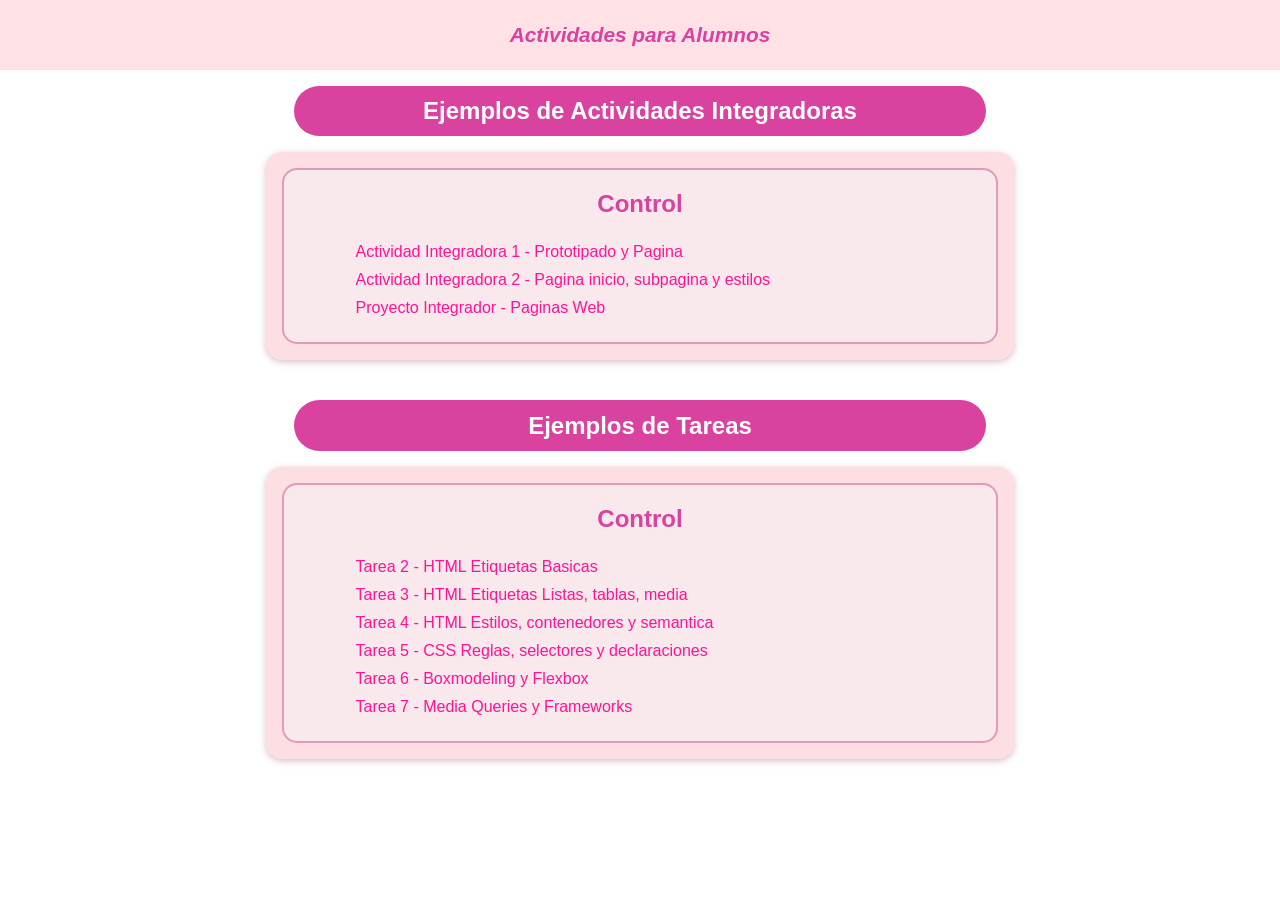
<file: index.html>
<!doctype html>
<html lang="en">
	<head>
		<meta charset="UTF-8" />
		<meta name="viewport" content="width=device-width, initial-scale=1.0" />
		<title>Actividades para Alumnos</title>
		<link rel="stylesheet" href="css/style.css" />
	</head>
	<body>
		<nav id="menu-nav">
			<div class="col-centro">
				<div class="nombre-pagina"><a href="">Actividades para Alumnos</a></div>
			</div>
		</nav>
		<main>
			<div class="col-indice" id="indice-link">
				<div class="indice">
					<div class="titulo">
						<h1>Ejemplos de Actividades Integradoras</h1>
					</div>
					<div class="index_table">
						<table>
							<tbody>
								<tr>
									<th>Control</th>
								</tr>
								<tr>
									<td>
										<ul>
											<li>
												<a
													href="Codigo Ejemplo Act Inte 1/index.html"
													>Actividad Integradora 1 - Prototipado y Pagina</a
												>
											</li>
											<li>
												<a href="#">Actividad Integradora 2 - Pagina inicio, subpagina y estilos</a>
											</li>
											<li>
												<a href="#">Proyecto Integrador - Paginas Web</a>
											</li>
										</ul>
									</td>
								</tr>
							</tbody>
						</table>
					</div>
									<div class="indice">
					<div class="titulo">
						<h1>Ejemplos de Tareas</h1>
					</div>
					<div class="index_table">
						<table>
							<tbody>
								<tr>
									<th>Control</th>
								</tr>
								<tr>
									<td>
										<ul>
											<li>
												<a
													href="Tarea2_HTML_Basico/index.html"
													>Tarea 2 - HTML Etiquetas Basicas</a
												>
											</li>
												<li>
												<a
													href="Tarea3_HTML_ListasTablas/index.html"
													>Tarea 3 - HTML Etiquetas Listas, tablas, media</a
												>
											</li>
											<li>
												<a
													href="Tarea4_HTML_Estilos_Contenedores/index.html"
													>Tarea 4 - HTML Estilos, contenedores y semantica</a
												>
											</li>
											<li>
												<a
													href="Tarea5_CSS_Reglas_Selectores/Index.html"
													>Tarea 5 - CSS Reglas, selectores y declaraciones</a
												>
											</li>
											<li>
												<a
													href="Tarea6_BoxModeling_Y_Flexbox/Index.html"
													>Tarea 6 - Boxmodeling y Flexbox</a
												>
											</li>
											<li>
												<a
													href="Tarea7_MediaQueries_Google Font/Index.html"
													>Tarea 7 - Media Queries y Frameworks</a
												>
											</li>

										</ul>
									</td>
								</tr>
							</tbody>
						</table>
					</div>
				</div>
			</div>
		</main>
	</body>
</html>
</file>
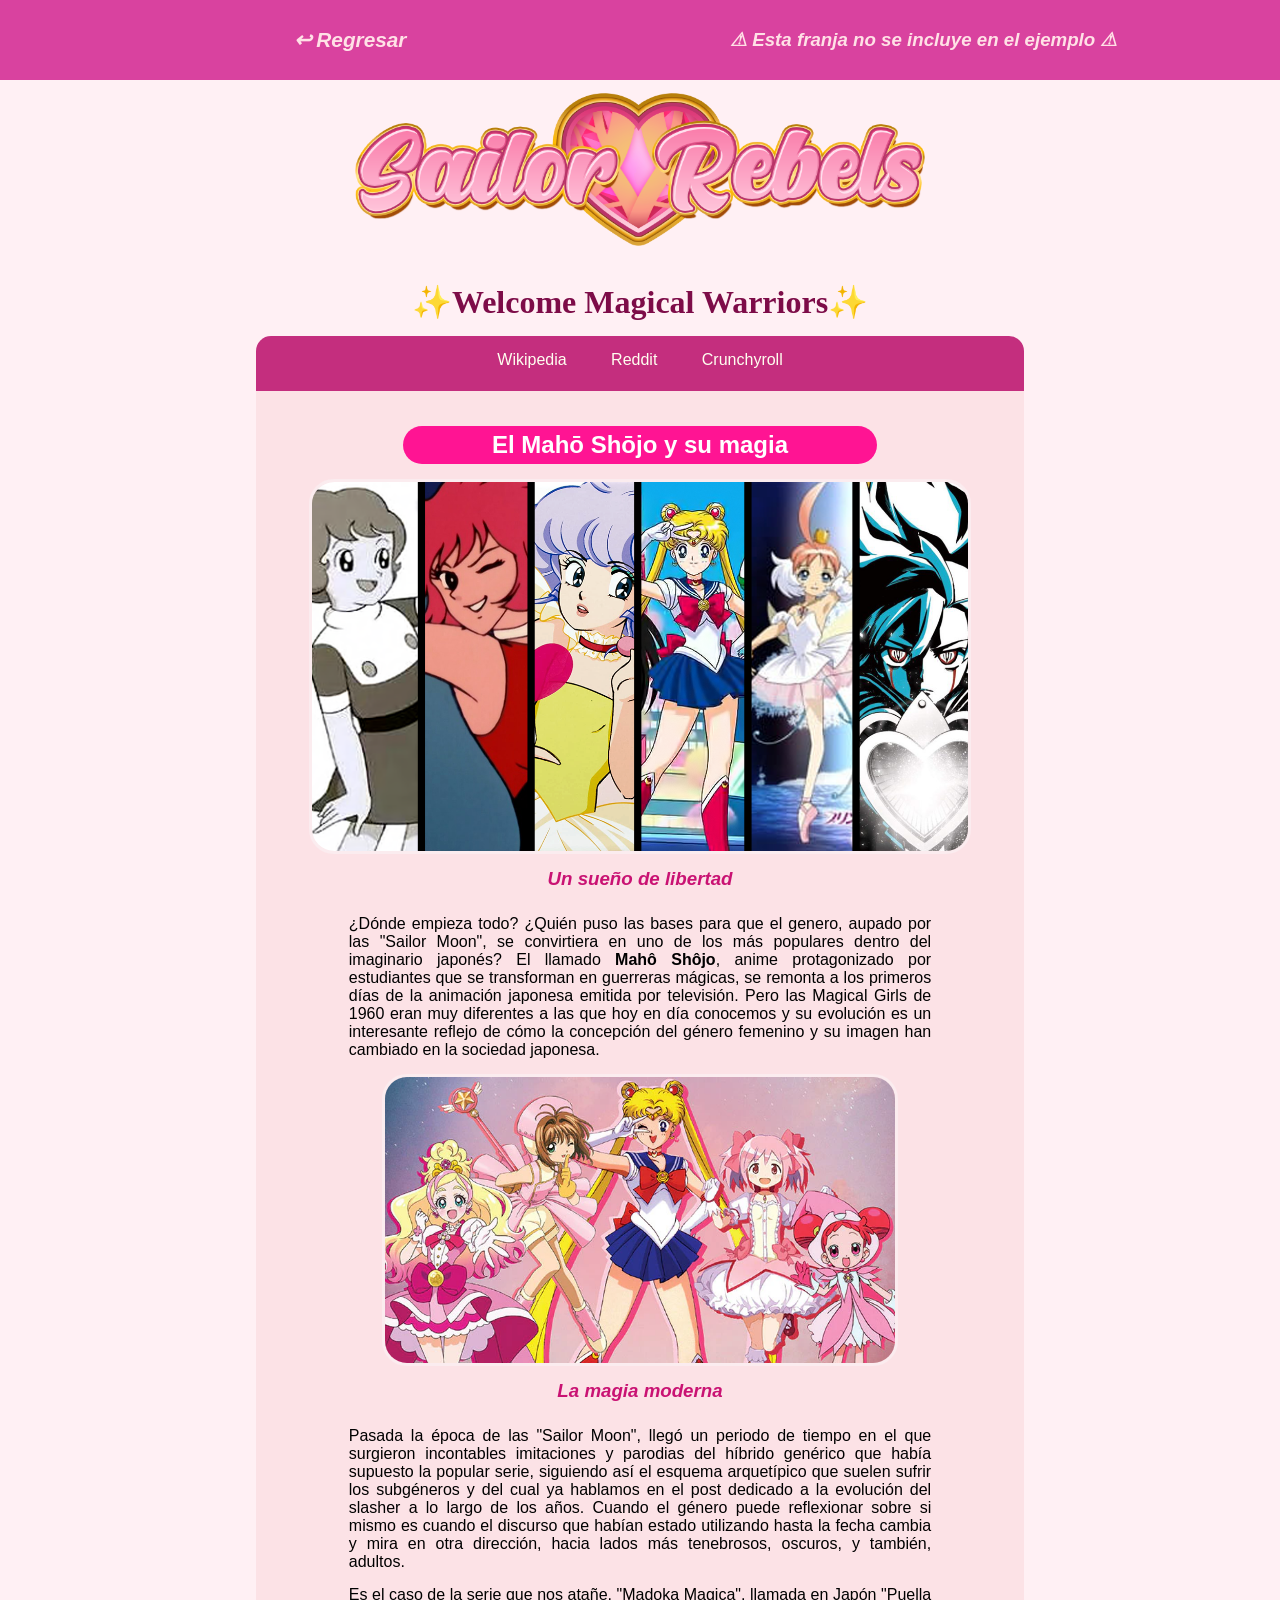
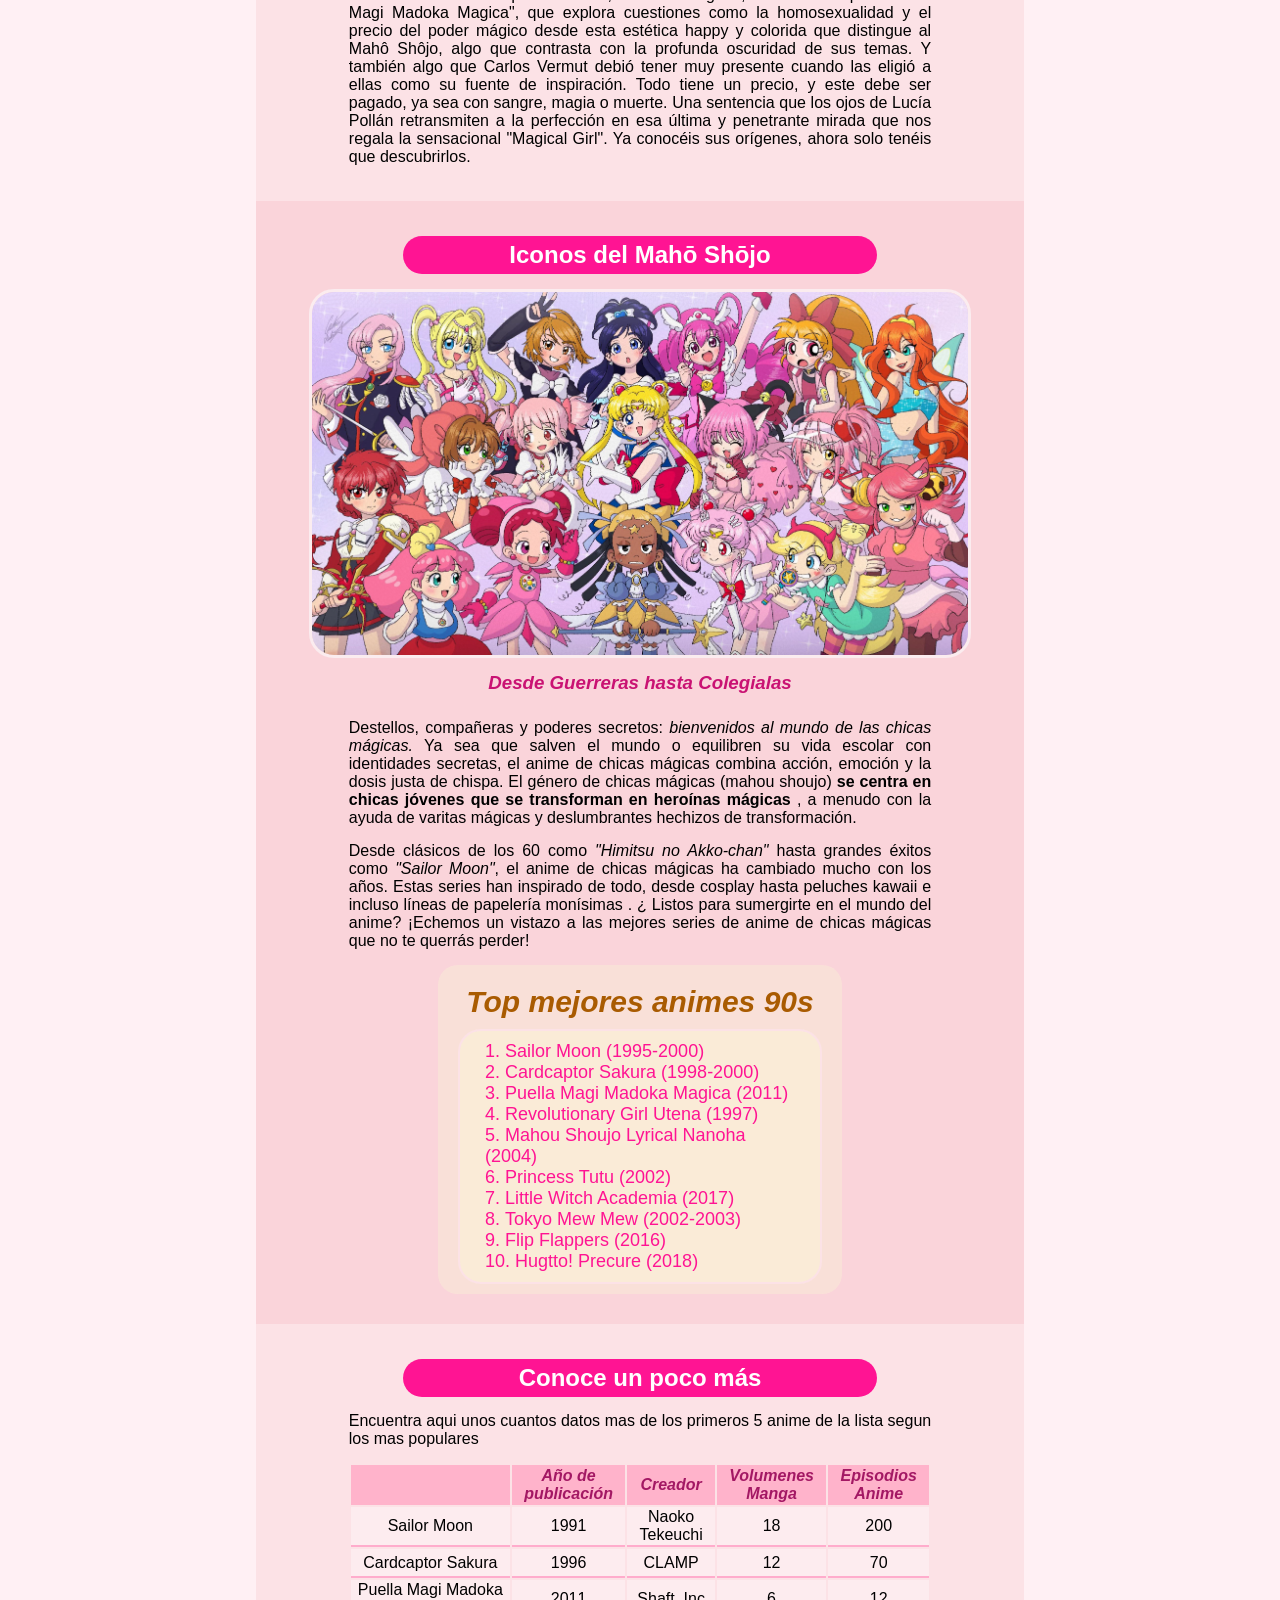
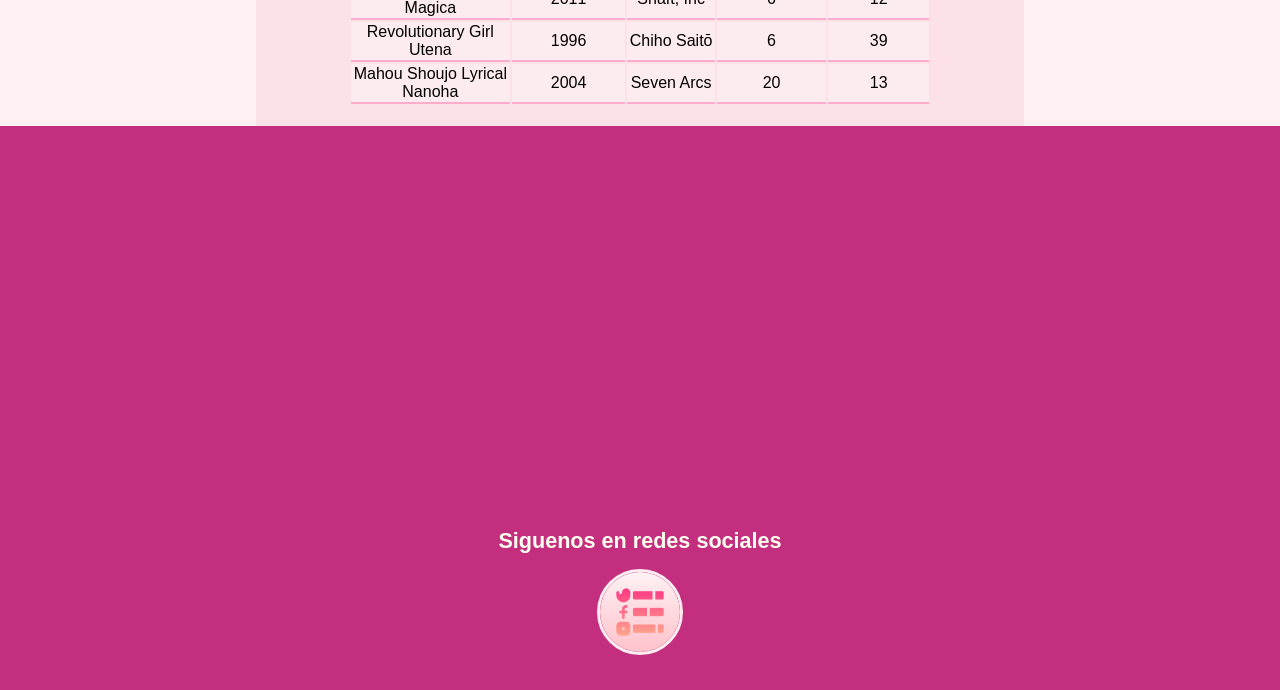
<file: Codigo Ejemplo Act Inte 1/index.html>
<!doctype html>
<html lang="es">
	<head>
		<meta charset="UTF-8" />
		<meta name="viewport" content="width=device-width, initial-scale=1.0" />

		<title>Sailor Rebels MX</title>
		<link rel="stylesheet" href="../css/styleNav.css" />
		<style>
			* {
				margin: 0px;
				font-family: "Segoe UI", Tahoma, Geneva, Verdana, sans-serif;
				text-align: center;
			}

			body {
				background-color: rgb(255, 240, 244);
			}

			header {
				background-color: rgb(255, 240, 244);
			}

			nav {
				background-color: rgb(196, 46, 126);
				height: 40px;
				padding: 15px 0px 0px 0px;
				width: 60%;
				margin: auto;
				border-radius: 15px 15px 0px 0px;
			}

			article {
				padding: 20px;
				margin: 0px 20%;
				background-color: rgb(252, 226, 230);
			}

			footer {
				background-color: rgb(196, 46, 126);
				height: auto;
				color: ivory;
				padding: 10px 0px;
				font-size: large;
			}

			div {
				padding: 10px 20px;
				margin: 10px auto;
			}

			h1 {
				font-family: cursive;
				color: rgb(125, 12, 72);
				padding-bottom: 15px;
			}

			h2 {
				background-color: deeppink;
				border-radius: 50px;
				color: rgb(255, 255, 255);
				width: 65%;
				margin: 15px auto;
				padding: 5px 0;
			}

			h3 {
				color: rgb(201, 18, 115);
				font-style: italic;
				padding: 10px;
			}

			a {
				text-decoration: none;
				margin: 0px 20px;
				color: ivory;
				font-size: 16px;
			}

			img {
				width: 90%;
				border-radius: 25px;
				border: 3px solid rgb(251, 236, 239);
			}

			p {
				width: 80%;
				margin: 15px auto;
				text-align: justify;
			}

			ol {
				background-color: antiquewhite;
				border: 2px solid rgb(252, 226, 230);
				border-radius: 23px;
				padding: 10px 25px;
			}
			li {
				text-align: left;
				list-style-position: inside;
				color: deeppink;
				font-size: 18px;
			}

			table {
				width: 80%;
				margin: auto;
			}

			thead {
				background-color: rgb(255, 179, 203);
				font-style: italic;
				color: rgb(163, 24, 100);
				height: 40px;
			}

			td {
				background-color: rgba(255, 255, 255, 0.35);
				border-bottom: 2px solid rgb(255, 172, 204);
				height: 25px;
			}
		</style>
	</head>
	<body>
		<div id="menu-nav">
			<div class="col-centro">
				<div class="nombre-pagina">
					<a href="https://aurorisha.github.io/WebClass1Finals">↩ Regresar</a>
				</div>
				<div class="nombre-pagina">
					<p class="back-legend">⚠︎ Esta franja <b>no</b> se incluye en el ejemplo ⚠︎</p>
				</div>
			</div>
		</div>

		<header>
			<img src="img/finalsailorrebel.png" alt="" style="width: 50%; padding: 20px 0px; border-width: 0px" />
			<h1>✨Welcome Magical Warriors✨</h1>
		</header>
		<nav>
			<a href="https://es.wikipedia.org/wiki/Mah%C5%8D_sh%C5%8Djo">Wikipedia</a>
			<a
				href="https://www.reddit.com/r/MagicalGirlsCommunity/comments/1n7wm1h/the_genres_and_subtypes_of_maho_shoujo_which_one/?tl=es-419"
				>Reddit</a
			>
			<a
				href="https://www.crunchyroll.com/es-es/news/features/2025/11/25/anime-como-sailor-moon?srsltid=AfmBOoqPFomFO91kDv-248pSEalpA1HW126ZzUpcEVSkcDIGo9KP90wZ"
				>Crunchyroll</a
			>
		</nav>

		<main>
			<article>
				<section>
					<h2>El Mahō Shōjo y su magia</h2>
					<img src="img/firstmagical.png" alt="" />
					<h3>Un sueño de libertad</h3>
					<p>
						¿Dónde empieza todo? ¿Quién puso las bases para que el genero, aupado por las "Sailor Moon", se convirtiera
						en uno de los más populares dentro del imaginario japonés? El llamado <strong>Mahô Shôjo</strong>, anime
						protagonizado por estudiantes que se transforman en guerreras mágicas, se remonta a los primeros días de la
						animación japonesa emitida por televisión. Pero las Magical Girls de 1960 eran muy diferentes a las que hoy
						en día conocemos y su evolución es un interesante reflejo de cómo la concepción del género femenino y su
						imagen han cambiado en la sociedad japonesa.
					</p>
				</section>
				<section>
					<img src="img/chicasmagicas1.webp" alt="" style="width: 70%" />
					<h3>La magia moderna</h3>
					<p>
						Pasada la época de las "Sailor Moon", llegó un periodo de tiempo en el que surgieron incontables imitaciones
						y parodias del híbrido genérico que había supuesto la popular serie, siguiendo así el esquema arquetípico
						que suelen sufrir los subgéneros y del cual ya hablamos en el post dedicado a la evolución del slasher a lo
						largo de los años. Cuando el género puede reflexionar sobre si mismo es cuando el discurso que habían estado
						utilizando hasta la fecha cambia y mira en otra dirección, hacia lados más tenebrosos, oscuros, y también,
						adultos.
					</p>
					<p>
						Es el caso de la serie que nos atañe, "Madoka Magica", llamada en Japón "Puella Magi Madoka Magica", que
						explora cuestiones como la homosexualidad y el precio del poder mágico desde esta estética happy y colorida
						que distingue al Mahô Shôjo, algo que contrasta con la profunda oscuridad de sus temas. Y también algo que
						Carlos Vermut debió tener muy presente cuando las eligió a ellas como su fuente de inspiración. Todo tiene
						un precio, y este debe ser pagado, ya sea con sangre, magia o muerte. Una sentencia que los ojos de Lucía
						Pollán retransmiten a la perfección en esa última y penetrante mirada que nos regala la sensacional "Magical
						Girl". Ya conocéis sus orígenes, ahora solo tenéis que descubrirlos.
					</p>
				</section>
			</article>
			<article style="background-color: rgb(250, 212, 218)">
				<section>
					<h2>Iconos del Mahō Shōjo</h2>
					<img src="img/modernmagical.webp" alt="" />
					<h3>Desde Guerreras hasta Colegialas</h3>
					<p>
						Destellos, compañeras y poderes secretos: <em>bienvenidos al mundo de las chicas mágicas.</em> Ya sea que
						salven el mundo o equilibren su vida escolar con identidades secretas, el anime de chicas mágicas combina
						acción, emoción y la dosis justa de chispa. El género de chicas mágicas (mahou shoujo)
						<strong> se centra en chicas jóvenes que se transforman en heroínas mágicas </strong>, a menudo con la ayuda
						de varitas mágicas y deslumbrantes hechizos de transformación.
					</p>
					<p>
						Desde clásicos de los 60 como <i>"Himitsu no Akko-chan"</i> hasta grandes éxitos como <i>"Sailor Moon"</i>,
						el anime de chicas mágicas ha cambiado mucho con los años. Estas series han inspirado de todo, desde cosplay
						hasta peluches kawaii e incluso líneas de papelería monísimas . ¿ Listos para sumergirte en el mundo del
						anime? ¡Echemos un vistazo a las mejores series de anime de chicas mágicas que no te querrás perder!
					</p>
				</section>
				<section>
					<div style="width: 50%; background-color: rgba(250, 235, 215, 0.516); border-radius: 20px">
						<h3 style="padding: 10px 0px; color: rgb(169, 91, 1); font-size: 30px">Top mejores animes 90s</h3>
						<ol>
							<li>Sailor Moon (1995-2000)</li>
							<li>Cardcaptor Sakura (1998-2000)</li>
							<li>Puella Magi Madoka Magica (2011)</li>
							<li>Revolutionary Girl Utena (1997)</li>
							<li>Mahou Shoujo Lyrical Nanoha (2004)</li>
							<li>Princess Tutu (2002)</li>
							<li>Little Witch Academia (2017)</li>
							<li>Tokyo Mew Mew (2002-2003)</li>
							<li>Flip Flappers (2016)</li>
							<li>Hugtto! Precure (2018)</li>
						</ol>
					</div>
				</section>
			</article>
			<article>
				<section>
					<h2>Conoce un poco más</h2>
					<p>Encuentra aqui unos cuantos datos mas de los primeros 5 anime de la lista segun los mas populares</p>
					<!-- 					<table>
						<colgroup>
							<col span="1" style="background-color: rgba(244, 119, 186, 0.249)" />
						</colgroup>
						<thead>
							<th></th>
							<th>Sailor Moon</th>
							<th>Cardcaptor Sakura</th>
							<th>Puella Magi Madoka Magica</th>
							<th>Revolutionary Girl Utena</th>
							<th>Mahou Shoujo Lyrical Nanoha</th>
						</thead>
						<tbody>
							<tr>
								<td>Año de Lazamiento</td>
								<td>1991</td>
								<td>1996</td>
								<td>2011</td>
								<td>1996</td>
								<td>2004</td>
							</tr>
							<tr>
								<td>Autor</td>
								<td>Naoko Takeuchi</td>
								<td>CLAMP</td>
								<td>Shaft, Inc</td>
								<td>Chiho Saitō</td>
								<td>Seven Arcs</td>
							</tr>
							<tr>
								<td>Volumenes Manga</td>
								<td>18</td>
								<td>12</td>
								<td>6</td>
								<td>6</td>
								<td>20</td>
							</tr>
							<tr>
								<td>Episodios Anime</td>
								<td>200</td>
								<td>70</td>
								<td>12</td>
								<td>39</td>
								<td>13</td>
							</tr>
						</tbody>
					</table> -->
					<table>
						<colgroup>
							<col style="width: 20%" />
							<col style="width: 10%" />
							<col style="width: 10%" />
							<col style="width: 10%" />
							<col style="width: 10%" />
						</colgroup>
						<thead>
							<th></th>
							<th>Año de publicación</th>
							<th>Creador</th>
							<th>Volumenes Manga</th>
							<th>Episodios Anime</th>
						</thead>
						<tbody>
							<tr>
								<td>Sailor Moon</td>
								<td>1991</td>
								<td>Naoko Tekeuchi</td>
								<td>18</td>
								<td>200</td>
							</tr>
							<tr>
								<td>Cardcaptor Sakura</td>
								<td>1996</td>
								<td>CLAMP</td>
								<td>12</td>
								<td>70</td>
							</tr>
							<tr>
								<td>Puella Magi Madoka Magica</td>
								<td>2011</td>
								<td>Shaft, Inc</td>
								<td>6</td>
								<td>12</td>
							</tr>
							<tr>
								<td>Revolutionary Girl Utena</td>
								<td>1996</td>
								<td>Chiho Saitō</td>
								<td>6</td>
								<td>39</td>
							</tr>
							<tr>
								<td>Mahou Shoujo Lyrical Nanoha</td>
								<td>2004</td>
								<td>Seven Arcs</td>
								<td>20</td>
								<td>13</td>
							</tr>
						</tbody>
					</table>
				</section>
			</article>
		</main>

		<footer>
			<iframe
				data-testid="embed-iframe"
				style="border-radius: 12px"
				src="https://open.spotify.com/embed/playlist/4LHbq7lsWLlmrbqQdPWWeQ?utm_source=generator"
				width="50%"
				height="352"
				frameborder="0"
				allowfullscreen=""
				allow="autoplay; clipboard-write; encrypted-media; fullscreen; picture-in-picture"
				loading="lazy"></iframe>
			<div>
				<p style="text-align: center; font-size: larger; font-weight: 700">Siguenos en redes sociales</p>
				<a href="https://linktr.ee/AstralShae"
					><img src="img/iconoredes.png" alt="" style="width: 80px; border-radius: 50px"
				/></a>
			</div>
		</footer>
	</body>
</html>
</file>
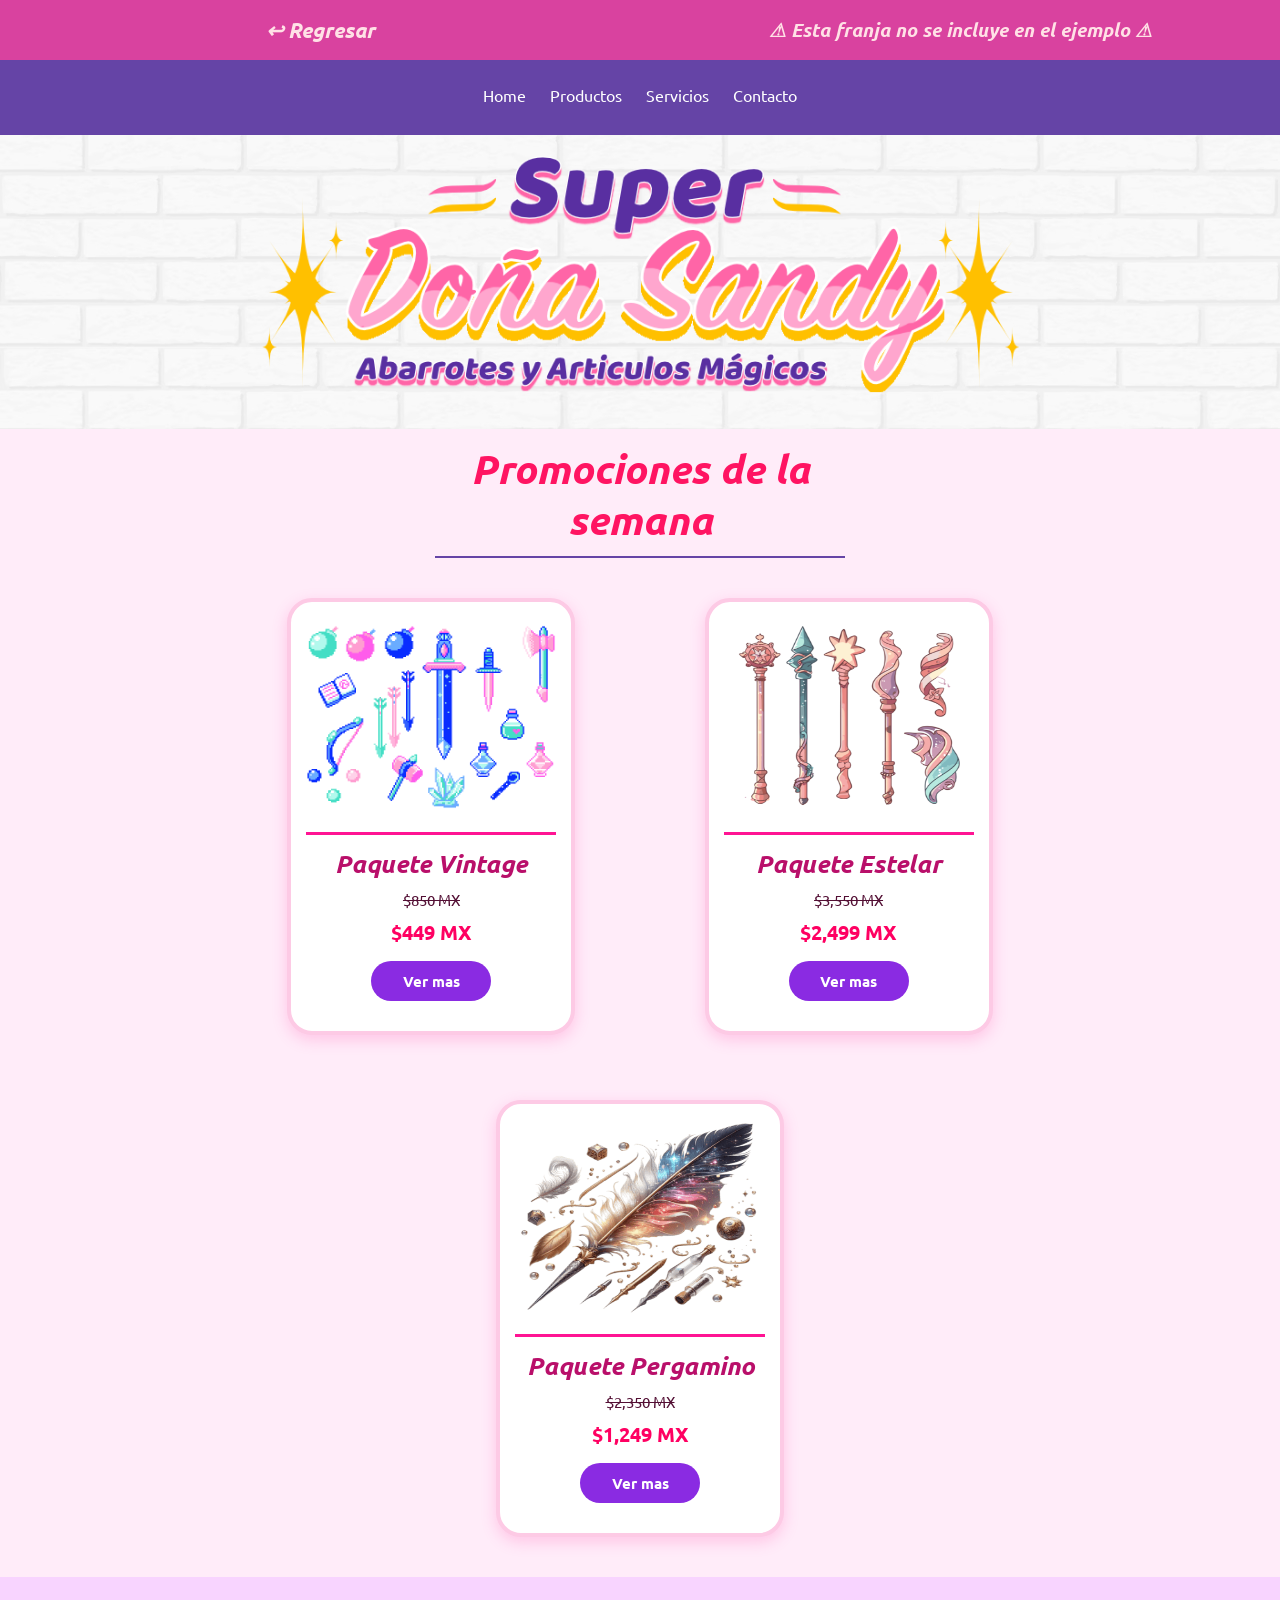
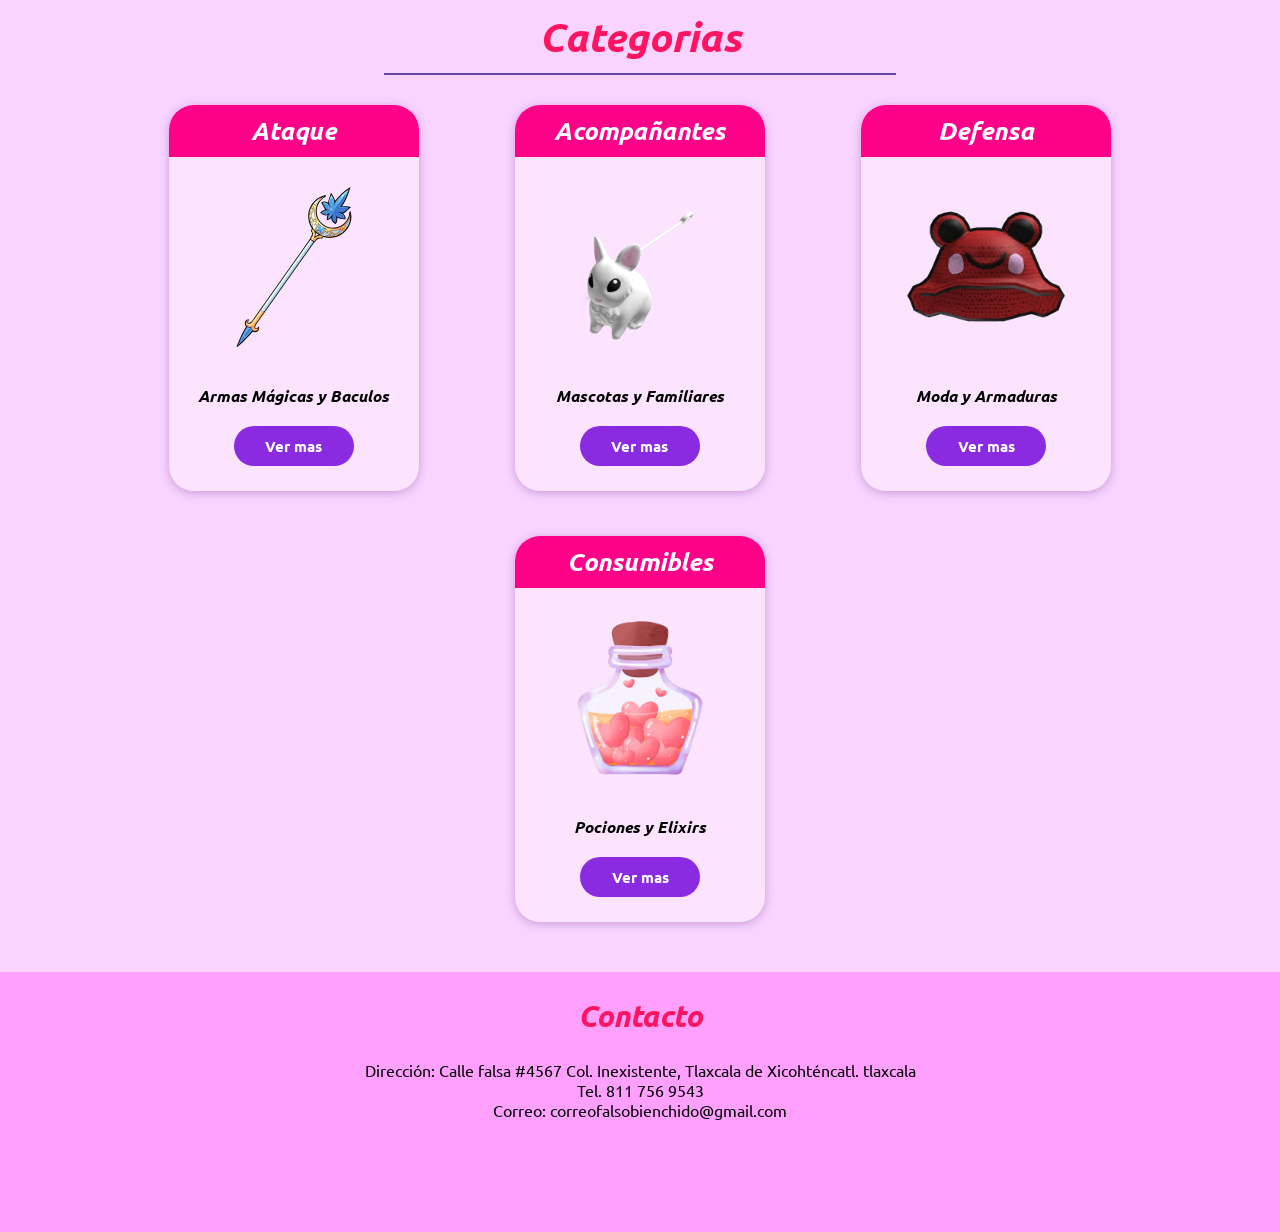
<file: Codigo Ejemplo Act inte 2/index.html>
<!doctype html>
<html>
	<head>
		<meta charset="UTF-8" />
		<meta name="viewport" content="width=device-width, initial-scale=1.0" />
		<title>Doña Sandy - Abarrotes y Articulos Mágics</title>
		<link rel="stylesheet" href="../css/styleNav.css" />
		<link rel="stylesheet" href="css/style.css" />
		<link rel="preconnect" href="https://fonts.googleapis.com">
<link rel="preconnect" href="https://fonts.gstatic.com" crossorigin>
<link href="https://fonts.googleapis.com/css2?family=Ubuntu:ital,wght@0,300;0,400;0,500;0,700;1,300;1,400;1,500;1,700&display=swap" rel="stylesheet">
	</head>
	<body>
		<div id="menu-nav">
			<div class="col-centro">
				<div class="nombre-pagina">
					<a href="https://aurorisha.github.io/WebClass1Finals">↩ Regresar</a>
				</div>
				<div class="nombre-pagina">
					<p class="back-legend">⚠︎ Esta franja <b>no</b> se incluye en el ejemplo ⚠︎</p>
				</div>
			</div>
		</div>
		<header>
			<nav>
				<div class="menuNav">
					<a href="../index.html">Home</a>
					<a href="../pages/Productos.html">Productos</a>
					<a href="../pages/Servicios.html">Servicios</a>
					<a href="../pages/Contacto.html">Contacto</a>
				</div>
			</nav>
			<div class="cabeza">
				<div class="cabezaLogo">
					<img src="img/DonaSandy.png" alt="" />
				</div>
			</div>
		</header>
		<main>
			<article>
				<section id="promociones">
					<div>
						<h2>Promociones de la semana</h2>
					</div>
					<div class="contenedorTarjea">
						<div class="promosCard">
							<img src="img/Promos1.gif" alt="" />
							<p class="promoTitulo">Paquete Vintage</p>
							<p class="promoAntes">$850 MX</p>
							<p class="promoAhora">$449 MX</p>
							<div class="boton">
								<a href="">Ver mas</a>
							</div>
						</div>
						<div class="promosCard">
							<img src="img/Promos2.png" alt="" />
							<p class="promoTitulo">Paquete Estelar</p>
							<p class="promoAntes">$3,550 MX</p>
							<p class="promoAhora">$2,499 MX</p>
							<div class="boton">
								<a href="">Ver mas</a>
							</div>
						</div>
						<div class="promosCard">
							<img src="img/promos3.png" alt="" />
							<p class="promoTitulo">Paquete Pergamino</p>
							<p class="promoAntes">$2,350 MX</p>
							<p class="promoAhora">$1,249 MX</p>
							<div class="boton">
								<a href="">Ver mas</a>
							</div>
						</div>
						</div>
					</div>
				</section>
				<section id="productos">
					<div>
						<h2>Categorias</h2>
					</div>
					<div class="contenedorTarjea">
						<div class="productoCard">
							<p class="productoTitulo">Ataque</p>
							<div class="productoMarco">
								<img src="img/Produyctos1.webp" alt="" />
							</div>
							<p class="productoTexto">Armas Mágicas y Baculos</p>
							<div class="boton">
								<a href="">Ver mas</a>
							</div>
						</div>
						<div class="productoCard">
							<p class="productoTitulo">Acompañantes</p>
							<div class="productoMarco">
								<img src="img/Productos 2.webp" alt="" />
							</div>
							<p class="productoTexto">Mascotas y Familiares</p>
							<div class="boton">
								<a href="">Ver mas</a>
							</div>
						</div>
						<div class="productoCard">
							<p class="productoTitulo">Defensa</p>
							<div class="productoMarco">
								<img src="img/Productos 3.webp" alt="" />
							</div>
							<p class="productoTexto">Moda y Armaduras</p>
							<div class="boton">
								<a href="">Ver mas</a>
							</div>
						</div>
						<div class="productoCard">
							<p class="productoTitulo">Consumibles</p>
							<div class="productoMarco">
								<img src="img/Productos4.png" alt="" />
							</div>
							<p class="productoTexto">Pociones y Elixirs</p>
							<div class="boton">
								<a href="">Ver mas</a>
							</div>
						</div>
					</div>
				</section>
			</article>
		</main>
		<footer>
			<section id="contacto">
				<div>
					<h3>Contacto</h3>
				</div>
				<div>
					<p>Dirección: Calle falsa #4567 Col. Inexistente, Tlaxcala de Xicohténcatl. tlaxcala</p>
					<p>Tel. 811 756 9543</p>
					<p>Correo: correofalsobienchido@gmail.com</p>
				</div>
			</section>
		</footer>
	</body>
</html>
</file>
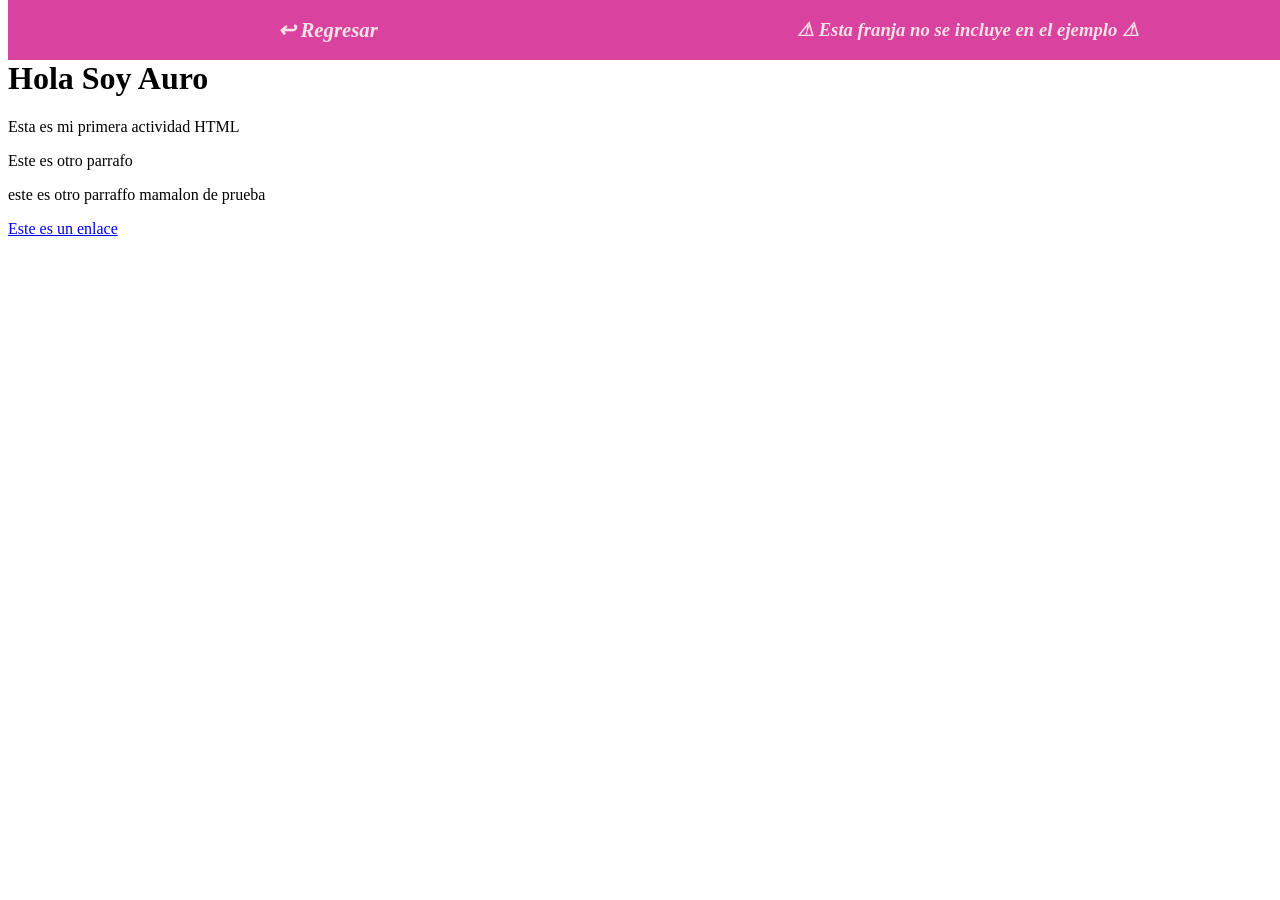
<file: Tarea2_HTML_Basico/index.html>
<!doctype html>
<html>
	<head>
		<meta charset="UTF-8" />
		<meta name="viewport" content="width=device-width, initial-scale=1.0" />

		<title>Clase 2</title>
		<link rel="stylesheet" href="../css/styleNav.css" />
	</head>
	<body>
		<div id="menu-nav">
			<div class="col-centro">
				<div class="nombre-pagina">
					<a href="https://aurorisha.github.io/WebClass1Finals">↩ Regresar</a>
				</div>
				<div class="nombre-pagina">
					<p class="back-legend">⚠︎ Esta franja <b>no</b> se incluye en el ejemplo ⚠︎</p>
				</div>
			</div>
		</div>
		<h1>Hola Soy Auro</h1>
		<p>Esta es mi primera actividad HTML</p>
		<p>Este es otro parrafo</p>
		<p>este es otro parraffo mamalon de prueba</p>
		<a href="https//edec.mx">Este es un enlace</a>
	</body>
</html>
</file>
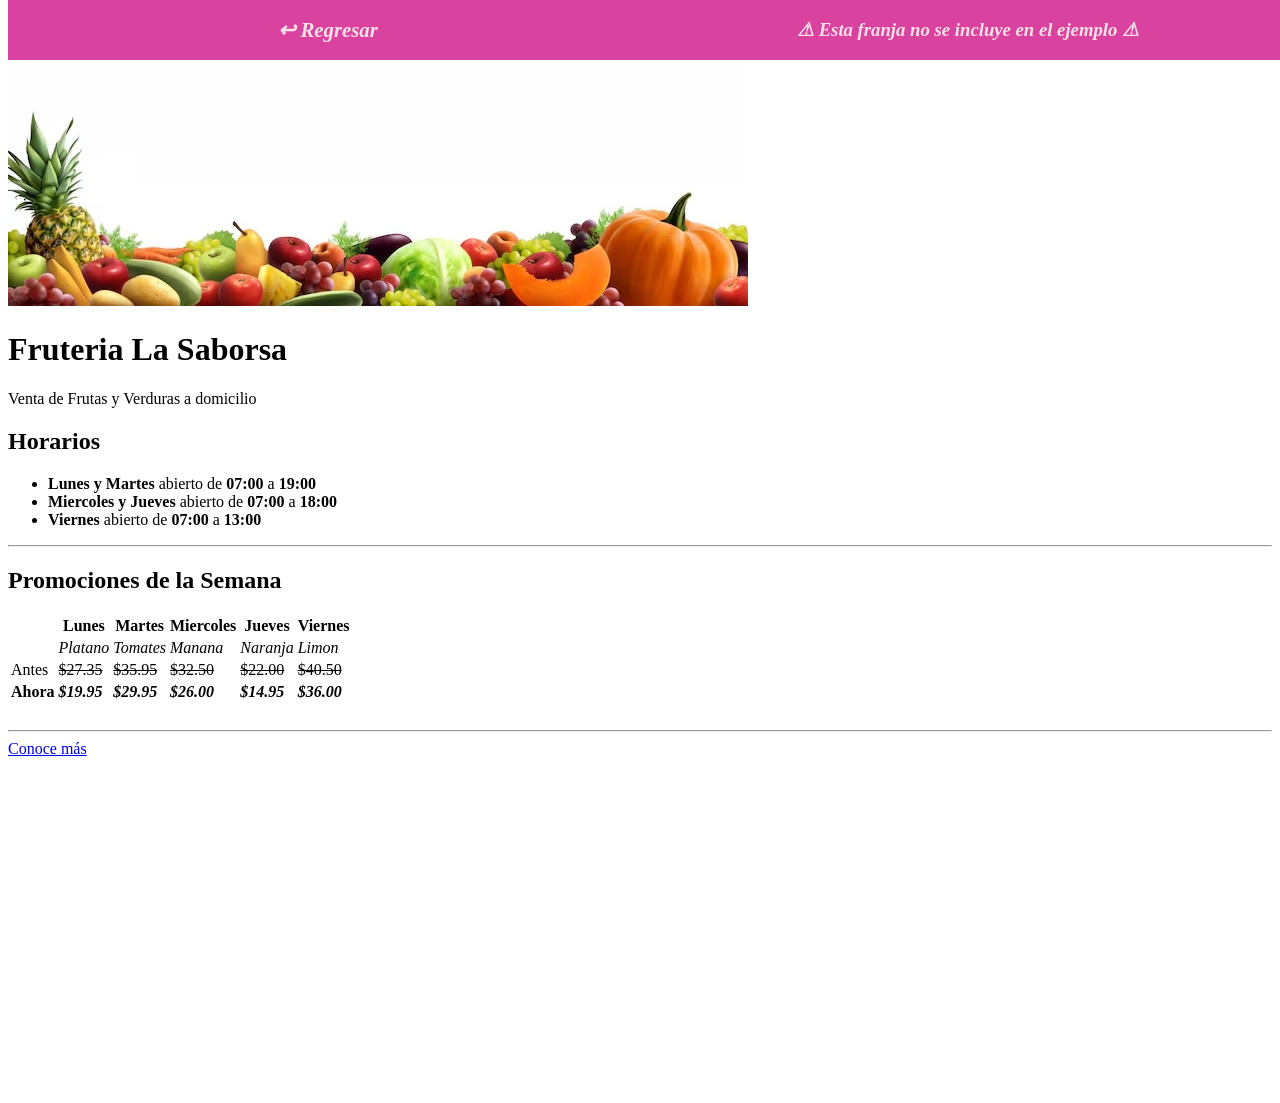
<file: Tarea3_HTML_ListasTablas/index.html>
<!DOCTYPE html>
<html lang="en">
<head>
    <meta charset="UTF-8">
    <meta name="viewport" content="width=device-width, initial-scale=1.0">
    <title>Document</title>
		<link rel="stylesheet" href="../css/styleNav.css" />
</head>
<body>
        		<div id="menu-nav">
			<div class="col-centro">
				<div class="nombre-pagina">
					<a href="https://aurorisha.github.io/WebClass1Finals">↩ Regresar</a>
				</div>
				<div class="nombre-pagina">
					<p class="back-legend">⚠︎ Esta franja <b>no</b> se incluye en el ejemplo ⚠︎</p>
				</div>
			</div>
		</div>
    		<div id="menu-nav">
			<div class="col-centro">
				<div class="nombre-pagina">
					<a href="https://aurorisha.github.io/WebClass1Finals">↩ Regresar</a>
				</div>
				<div class="nombre-pagina">
					<p class="back-legend">⚠︎ Esta franja <b>no</b> se incluye en el ejemplo ⚠︎</p>
				</div>
			</div>
		</div>
    <img src="img/frutahero.jpeg" alt="" width="auto">
    <h1>Fruteria La Saborsa</h1>
    <p>Venta de Frutas y Verduras a domicilio</p>
    <!-- ul>li*3>b{Lunes}+{ abierto de }+b{07:00}+{ a }+b{18:00} -->
    <h2>Horarios</h2>
    <ul>
        <li><b>Lunes y Martes</b> abierto de <b>07:00</b> a <b>19:00</b></li>
        <li><b>Miercoles y Jueves</b> abierto de <b>07:00</b> a <b>18:00</b></li>
        <li><b>Viernes</b> abierto de <b>07:00</b> a <b>13:00</b></li>
    </ul>
    <hr>
    <h2>Promociones de la Semana</h2>

    <!-- table[width="450px"]>tr>th{Dato$}*6^tr>td*6>i{Fruta}^tr>td*6>del{\$00.00}^tr>td*6>b>i{\$00.00} -->

    <table>
        <thead>
            <tr>
            <th></th>
            <th>Lunes</th>
            <th>Martes</th>
            <th>Miercoles</th>
            <th>Jueves</th>
            <th>Viernes</th>
        </tr>
        </thead>
        <tbody>
                    <tr>
            <td><i></i></td>
            <td><i>Platano</i></td>
            <td><i>Tomates</i></td>
            <td><i>Manana</i></td>
            <td><i>Naranja</i></td>
            <td><i>Limon</i></td>
            <tr>
                <td>Antes</td>
                <td><del>$27.35</del></td>
                <td><del>$35.95</del></td>
                <td><del>$32.50</del></td>
                <td><del>$22.00</del></td>
                <td><del>$40.50</del></td>
                <tr>
                    <td><b>Ahora</b></td>
                    <td><b><i>$19.95</i></b></td>
                    <td><b><i>$29.95</i></b></td>
                    <td><b><i>$26.00</i></b></td>
                    <td><b><i>$14.95</i></b></td>
                    <td><b><i>$36.00</i></b></td>
                </tr>
            </tr>
        </tr>
        </tbody>
    </table>
    <br>
    <hr>
    <a href="#">Conoce más</a>
    <br><br>
<iframe width="560" height="315" src="https://www.youtube.com/embed/hzALXZWR458?si=AGdnkAX2uGnMD5DV" title="YouTube video player" frameborder="0" allow="accelerometer; autoplay; clipboard-write; encrypted-media; gyroscope; picture-in-picture; web-share" referrerpolicy="strict-origin-when-cross-origin" allowfullscreen></iframe>
</body>
</html>
</file>
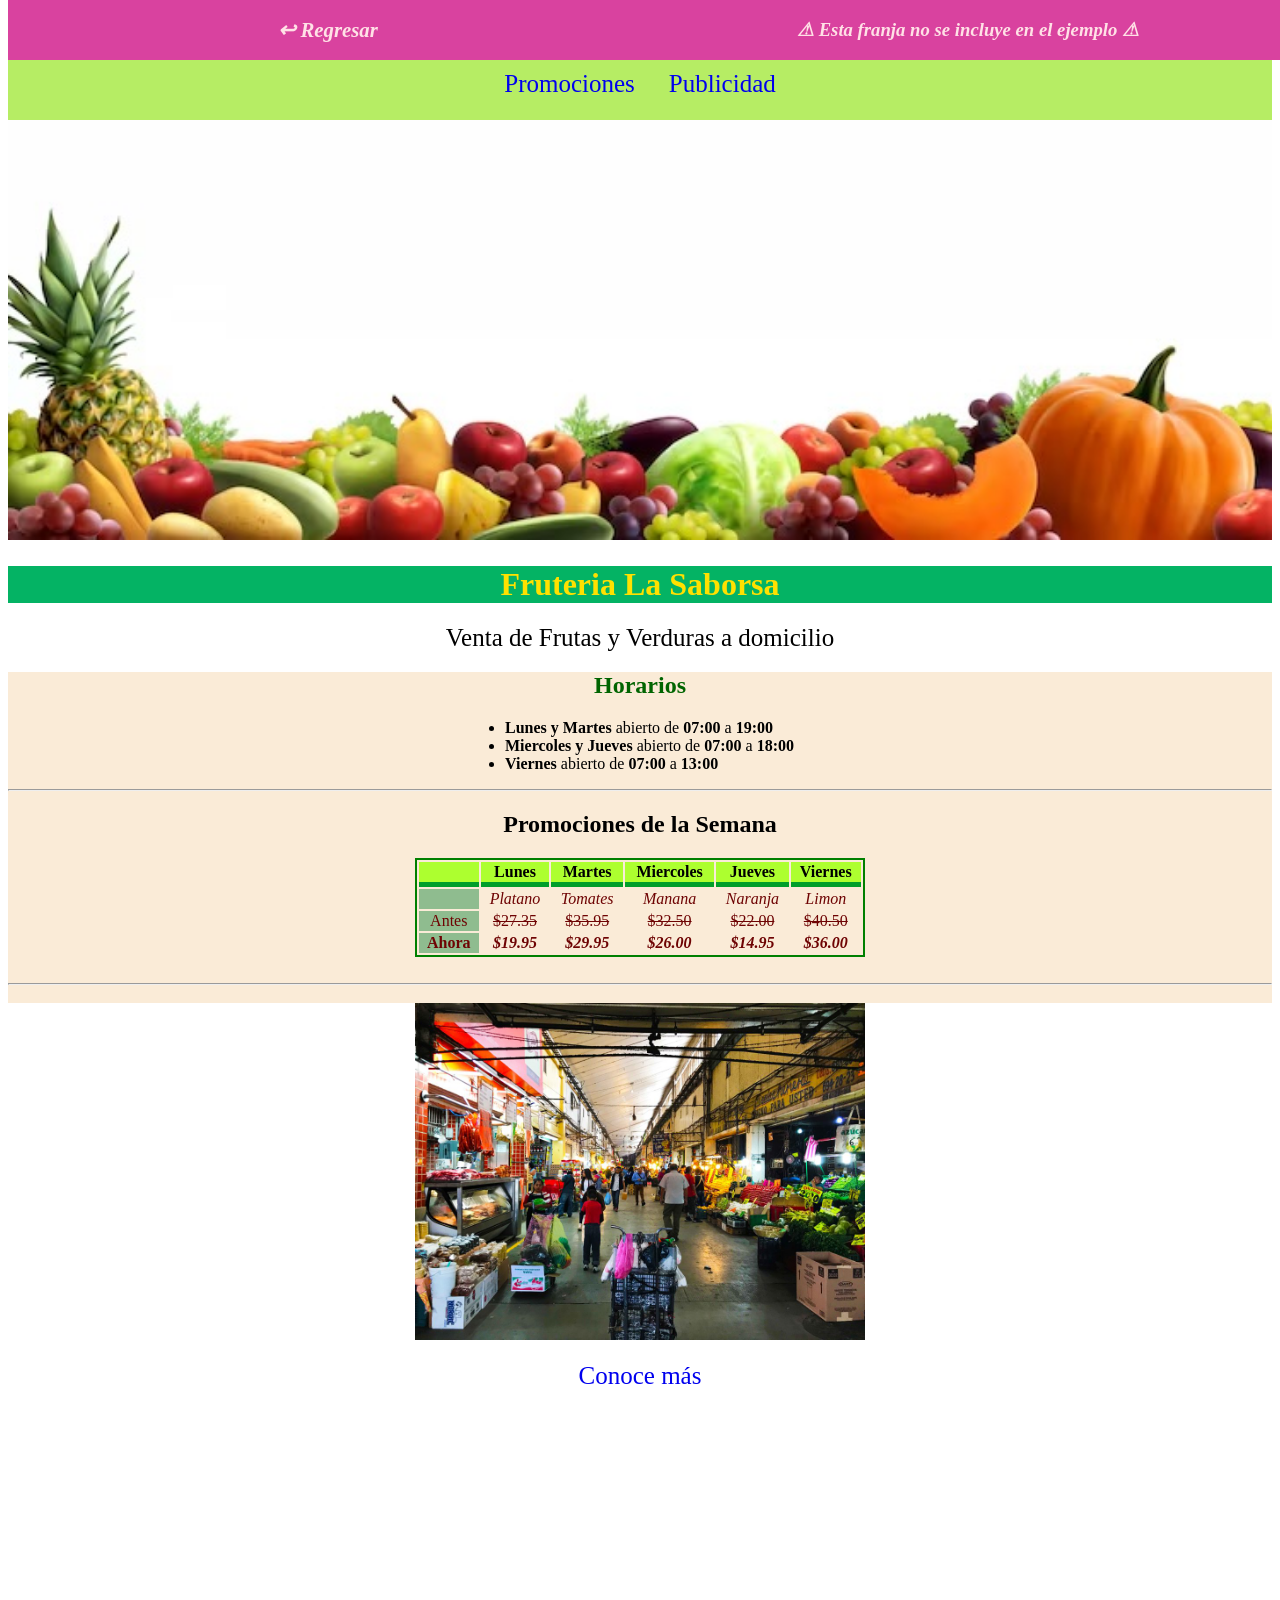
<file: Tarea4_HTML_Estilos_Contenedores/index.html>
<!DOCTYPE html>
<html lang="en">
<head>
    <meta charset="UTF-8">
    <meta name="viewport" content="width=device-width, initial-scale=1.0">
    <title>Document</title>
		<link rel="stylesheet" href="../css/styleNav.css" />

    <style>
        h1, h2 {
            text-align: center;
            font-family: 'Times New Roman', Times, serif;
        }
        p, a { 
            text-align: center;
            font-size:25px;
            margin: 0px 15px 0 15px;
            text-decoration-line: none;
        }

        nav{
            margin-top: 40px;
        }
        img   {
            width: 100%;
        }



        table {
            margin: auto;
            border-color: chartreuse;
            border: 2px solid green;
            /*border-collapse: collapse;*/
        }

        th {
            border-bottom: 5px solid rgb(0, 158, 42);
        }

        div {
            text-align: center;
            margin: auto;
        }

        .navegador {
            height: 50px;
            width: auto;
            background-color:rgb(182, 237, 100);margin: auto;

            padding-top: 10px;
        }

        .cuerpo {
            background-color: antiquewhite;
            padding-bottom: 10px;
        }

        .imgUs {
            width: 450px;
            height: auto;
        }

        .lista {
            width: 350px;
            margin: auto;
            text-align: justify;
        }

    </style>
</head>
<body>
    		<div id="menu-nav">
			<div class="col-centro">
				<div class="nombre-pagina">
					<a href="https://aurorisha.github.io/WebClass1Finals">↩ Regresar</a>
				</div>
				<div class="nombre-pagina">
					<p class="back-legend">⚠︎ Esta franja <b>no</b> se incluye en el ejemplo ⚠︎</p>
				</div>
			</div>
		</div>
    <nav>
        <div class="navegador">
            <a href="#promociones">Promociones</a>
            <a href="#publicidad">Publicidad </a>
        </div>
    </nav>
    <header>
        <img src="img/frutahero.jpeg" alt="" width="auto">
            <h1 style="background-color: rgb(4, 179, 100);color: rgb(255, 225, 0);">Fruteria La Saborsa</h1>
            <p>Venta de Frutas y Verduras a domicilio</p>
    </header>
    <main class="cuerpo">
    <!-- ul>li*3>b{Lunes}+{ abierto de }+b{07:00}+{ a }+b{18:00} -->
    <h2 style="color: darkgreen;">Horarios</h2>
    <div class="lista">
        <ul>
            <li><b>Lunes y Martes</b> abierto de <b>07:00</b> a <b>19:00</b></li>
            <li><b>Miercoles y Jueves</b> abierto de <b>07:00</b> a <b>18:00</b></li>
            <li><b>Viernes</b> abierto de <b>07:00</b> a <b>13:00</b></li>
        </ul>
    </div>
    <section id="promociones">
            <hr>
    <h2>Promociones de la Semana</h2>
    <div>
        <table width="450px">
            <colgroup>
                <col span="1" style="background-color: darkseagreen;">
            </colgroup>
            <thead style="background-color: greenyellow;">
                <tr>
                <th></th>
                <th>Lunes</th>
                <th>Martes</th>
                <th>Miercoles</th>
                <th>Jueves</th>
                <th>Viernes</th>
            </tr>
            </thead>
            <tbody style="color: rgb(110, 3, 3);">
                        <tr>
                <td><i></i></td>
                <td><i>Platano</i></td>
                <td><i>Tomates</i></td>
                <td><i>Manana</i></td>
                <td><i>Naranja</i></td>
                <td><i>Limon</i></td>
                <tr>
                    <td>Antes</td>
                    <td><del>$27.35</del></td>
                    <td><del>$35.95</del></td>
                    <td><del>$32.50</del></td>
                    <td><del>$22.00</del></td>
                    <td><del>$40.50</del></td>
                    <tr>
                        <td><b>Ahora</b></td>
                        <td><b><i>$19.95</i></b></td>
                        <td><b><i>$29.95</i></b></td>
                        <td><b><i>$26.00</i></b></td>
                        <td><b><i>$14.95</i></b></td>
                        <td><b><i>$36.00</i></b></td>
                    </tr>
                </tr>
            </tr>
            </tbody>
        </table>
    </div>
    <br>
    <hr>
    </section>
    </main>
    <section id="nosotros">
        <div class="imgUs">
            <img src="img/img_conoce.jpg" alt="">
        </div>
        <br>
        <div>
            <a href="#">Conoce más</a>
        </div>
    </section>
    <section id="publicidad">
        <div>
            <iframe width="560" height="315" src="https://www.youtube.com/embed/hzALXZWR458?si=AGdnkAX2uGnMD5DV" title="YouTube video player" frameborder="0" allow="accelerometer; autoplay; clipboard-write; encrypted-media; gyroscope; picture-in-picture; web-share" referrerpolicy="strict-origin-when-cross-origin" allowfullscreen></iframe>
        </div>
    </section>
</body>
</html>
</file>
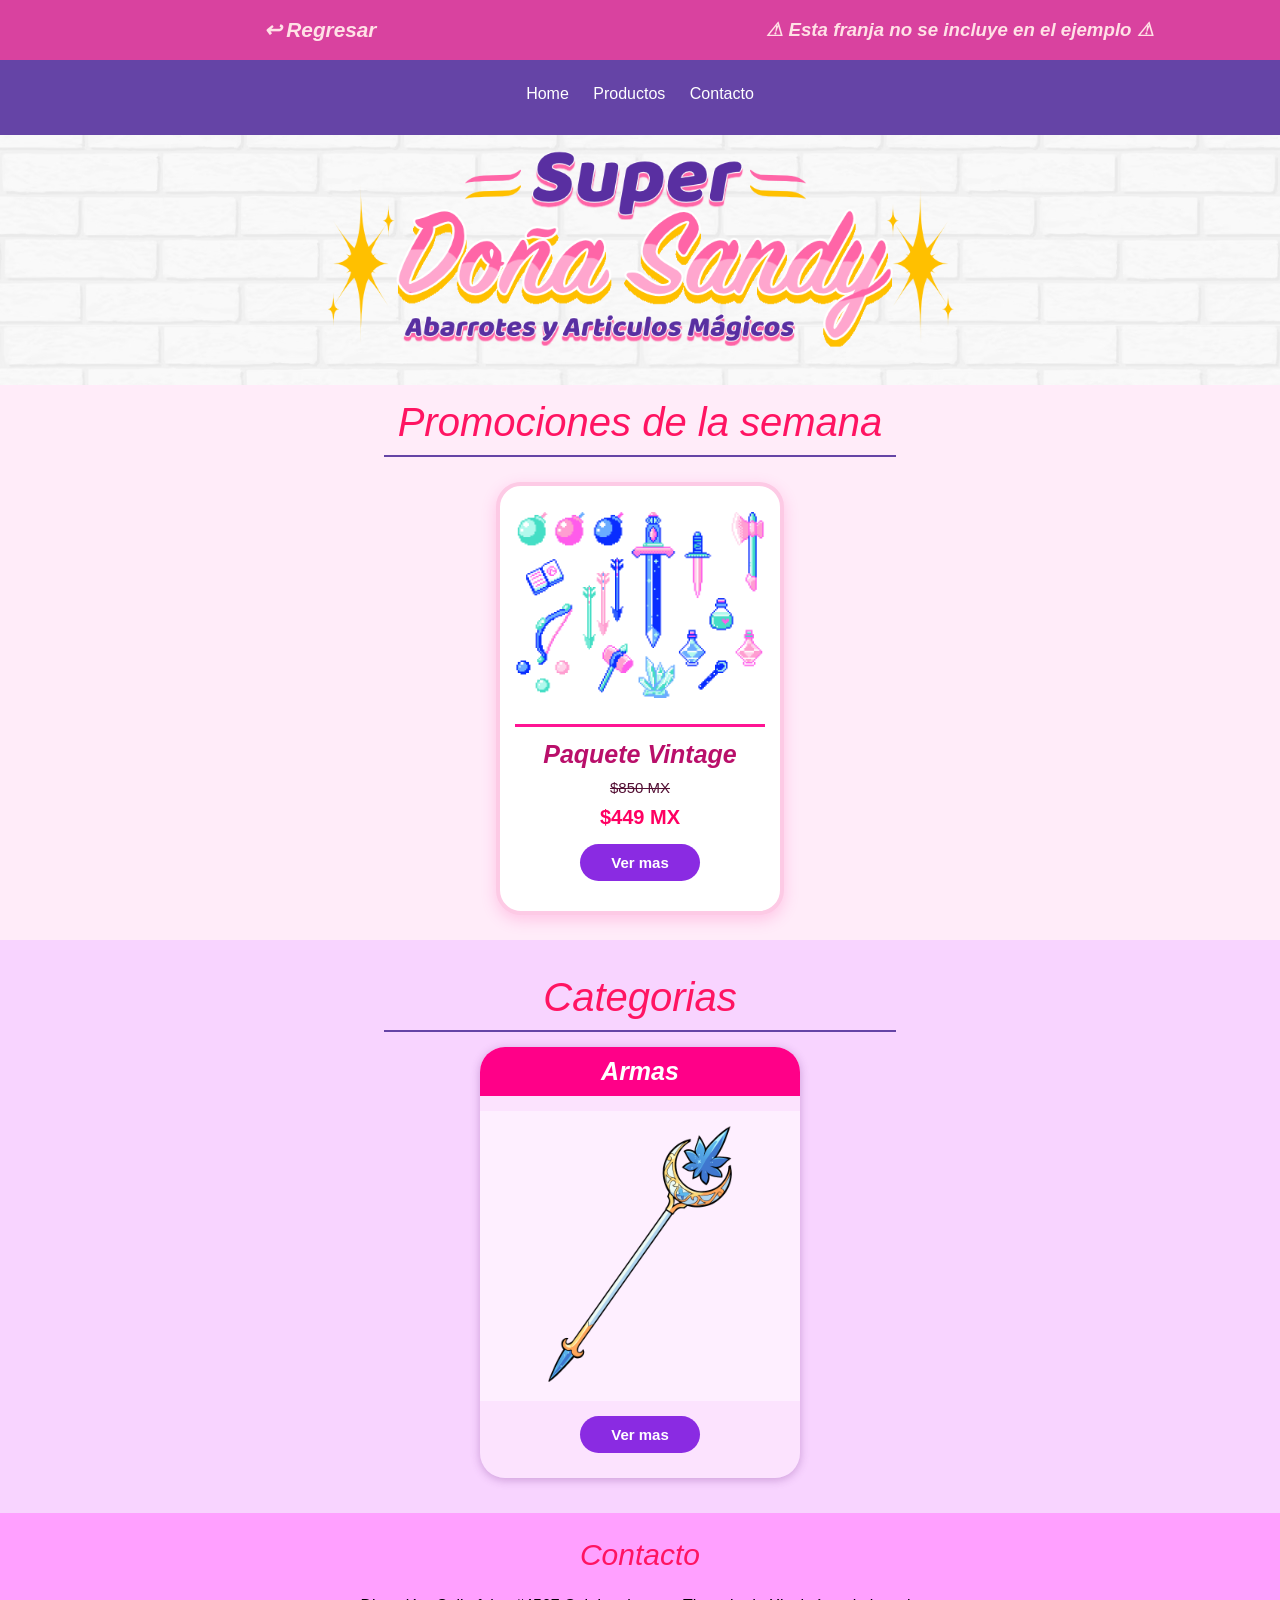
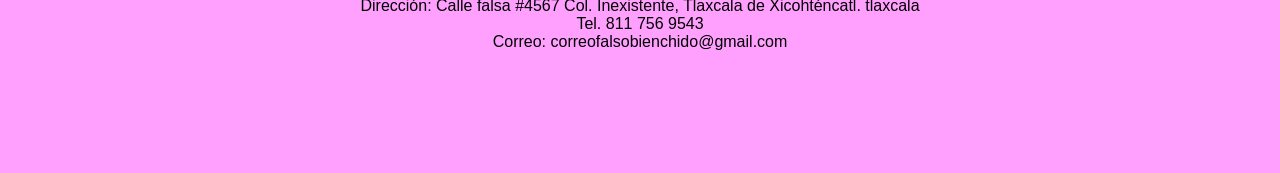
<file: Tarea5_CSS_Reglas_Selectores/Index.html>
<!doctype html>
<html>
	<head>
		<meta charset="UTF-8" />
		<meta name="viewport" content="width=device-width, initial-scale=1.0" />
		<title>Doña Sandy - Abarrotes y Articulos Mágics</title>
		<link rel="stylesheet" href="../css/styleNav.css" />
		<link rel="stylesheet" href="css/style.css" />
	</head>
	<body>
		<div id="menu-nav">
			<div class="col-centro">
				<div class="nombre-pagina">
					<a href="https://aurorisha.github.io/WebClass1Finals">↩ Regresar</a>
				</div>
				<div class="nombre-pagina">
					<p class="back-legend">⚠︎ Esta franja <b>no</b> se incluye en el ejemplo ⚠︎</p>
				</div>
			</div>
		</div>
		<header>
			<nav>
				<div class="menuNav">
					<a href="#">Home</a>
					<a href="#">Productos</a>
					<a href="#">Contacto</a>
				</div>
			</nav>
			<div class="cabeza">
				<img src="img/DonaSandy.png" alt="" />
			</div>
		</header>
		<main>
			<article>
				<section id="promociones">
					<div>
						<h2>Promociones de la semana</h2>
					</div>
					<div class="contenedorTarjea">
						<div class="promosCard">
							<img src="img/Promos1.gif" alt="" />
							<p class="promoTitulo">Paquete Vintage</p>
							<p class="promoAntes">$850 MX</p>
							<p class="promoAhora">$449 MX</p>
							<div class="boton">
								<a href="">Ver mas</a>
							</div>
						</div>
					</div>
				</section>
				<section id="productos">
					<div>
						<h2>Categorias</h2>
					</div>
					<div class="productoCard">
						<p class="productoTitulo">Armas</p>
						<div class="productoMarco">
							<img src="img/Produyctos1.webp" alt="" />
						</div>
						<div class="boton">
							<a href="">Ver mas</a>
						</div>
					</div>
				</section>
			</article>
		</main>
		<footer>
			<section id="contacto">
				<div>
					<h3>Contacto</h3>
				</div>
				<div>
					<p>Dirección: Calle falsa #4567 Col. Inexistente, Tlaxcala de Xicohténcatl. tlaxcala</p>
					<p>Tel. 811 756 9543</p>
					<p>Correo: correofalsobienchido@gmail.com</p>
				</div>
			</section>
		</footer>
	</body>
</html>
</file>
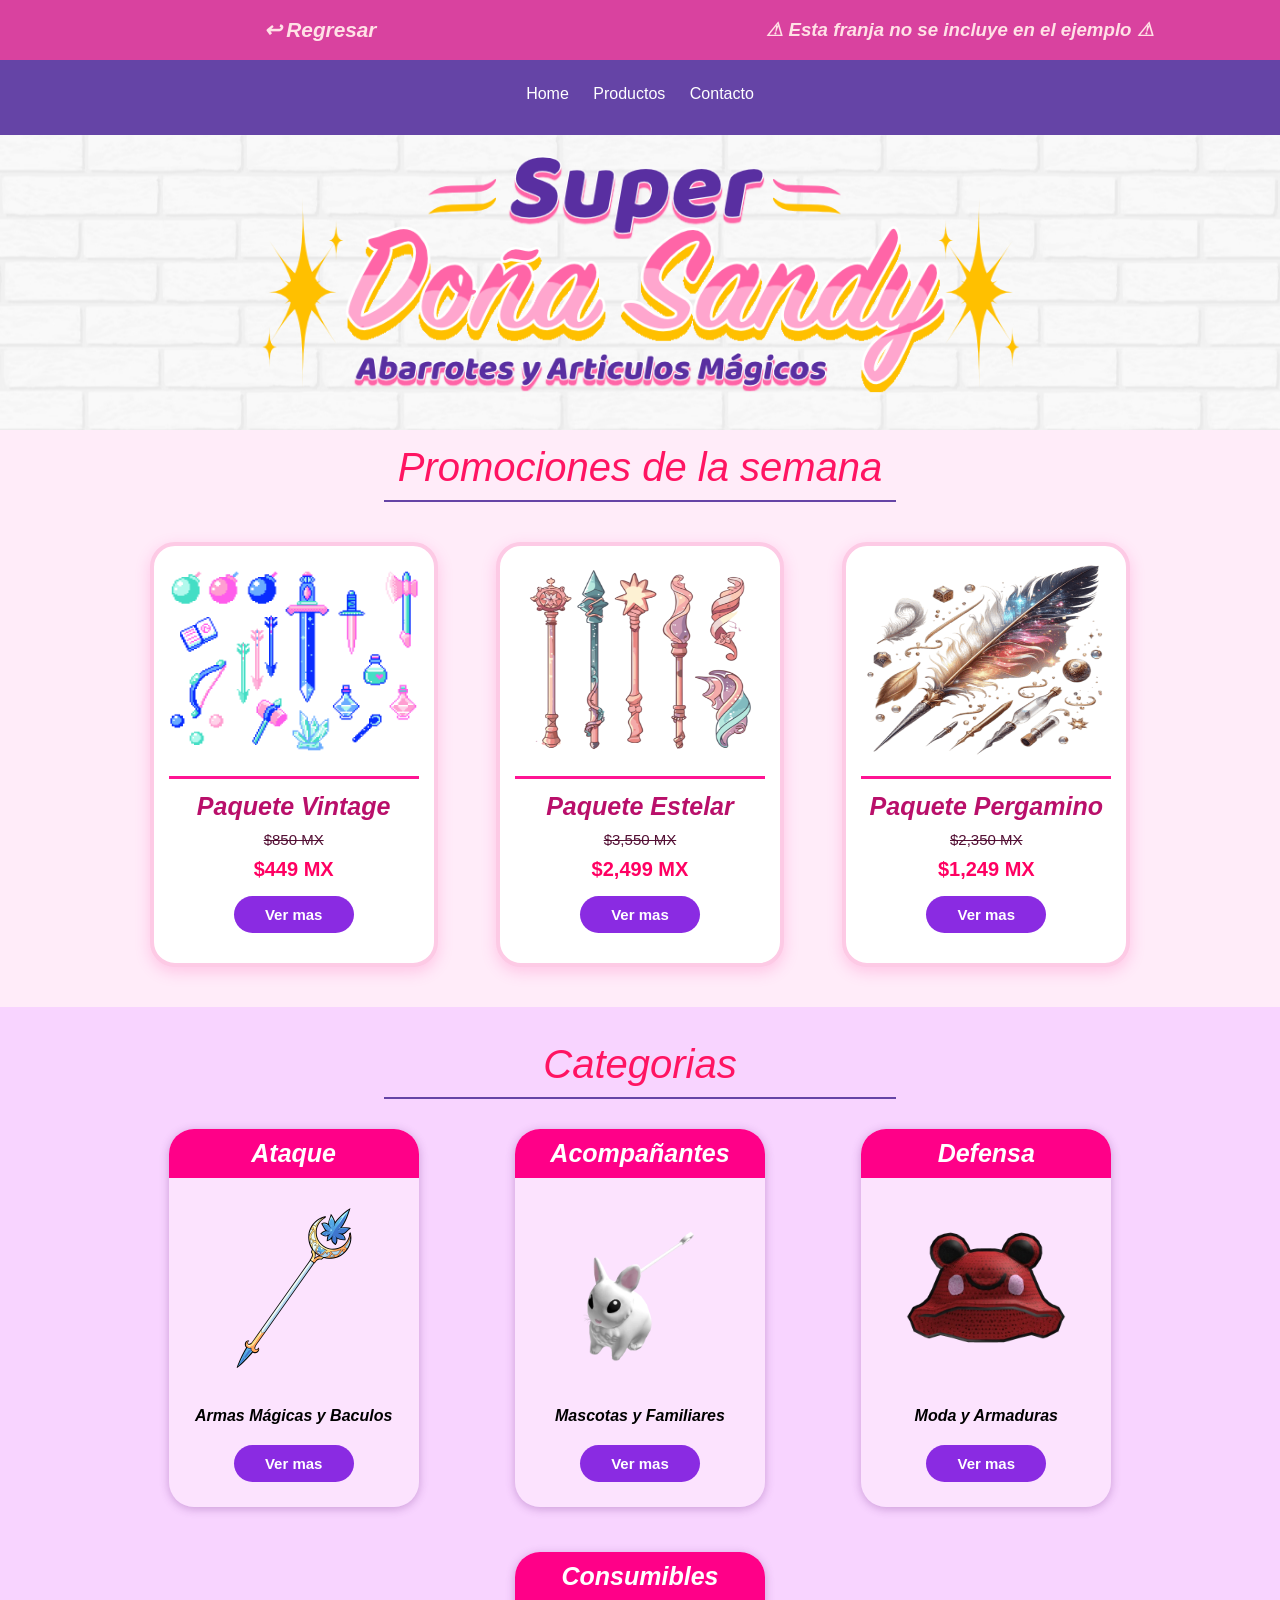
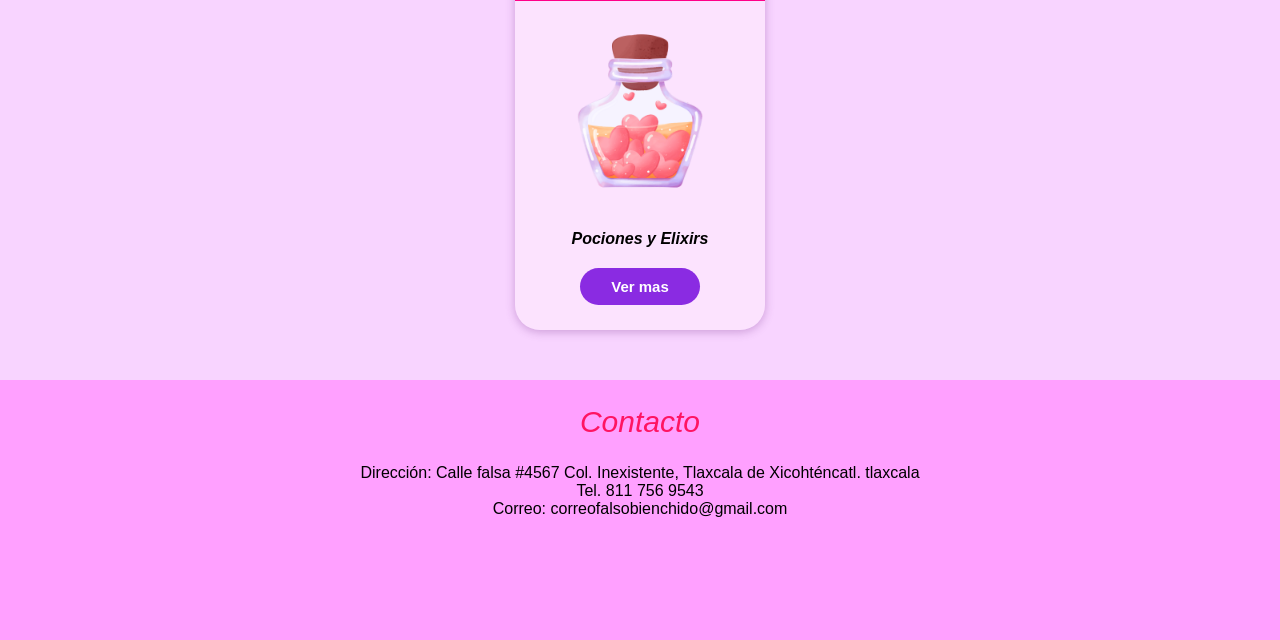
<file: Tarea6_BoxModeling_Y_Flexbox/Index.html>
<!doctype html>
<html>
	<head>
		<meta charset="UTF-8" />
		<meta name="viewport" content="width=device-width, initial-scale=1.0" />
		<title>Doña Sandy - Abarrotes y Articulos Mágics</title>
		<link rel="stylesheet" href="../css/styleNav.css" />
		<link rel="stylesheet" href="css/style.css" />
	</head>
	<body>
		<div id="menu-nav">
			<div class="col-centro">
				<div class="nombre-pagina">
					<a href="https://aurorisha.github.io/WebClass1Finals">↩ Regresar</a>
				</div>
				<div class="nombre-pagina">
					<p class="back-legend">⚠︎ Esta franja <b>no</b> se incluye en el ejemplo ⚠︎</p>
				</div>
			</div>
		</div>
		<header>
			<nav>
				<div class="menuNav">
					<a href="#">Home</a>
					<a href="#">Productos</a>
					<a href="#">Contacto</a>
				</div>
			</nav>
			<div class="cabeza">
				<div class="cabezaLogo">
					<img src="img/DonaSandy.png" alt="" />
				</div>
			</div>
		</header>
		<main>
			<article>
				<section id="promociones">
					<div>
						<h2>Promociones de la semana</h2>
					</div>
					<div class="contenedorTarjea">
						<div class="promosCard">
							<img src="img/Promos1.gif" alt="" />
							<p class="promoTitulo">Paquete Vintage</p>
							<p class="promoAntes">$850 MX</p>
							<p class="promoAhora">$449 MX</p>
							<div class="boton">
								<a href="">Ver mas</a>
							</div>
						</div>
						<div class="promosCard">
							<img src="img/Promos2.png" alt="" />
							<p class="promoTitulo">Paquete Estelar</p>
							<p class="promoAntes">$3,550 MX</p>
							<p class="promoAhora">$2,499 MX</p>
							<div class="boton">
								<a href="">Ver mas</a>
							</div>
						</div>
						<div class="promosCard">
							<img src="img/promos3.png" alt="" />
							<p class="promoTitulo">Paquete Pergamino</p>
							<p class="promoAntes">$2,350 MX</p>
							<p class="promoAhora">$1,249 MX</p>
							<div class="boton">
								<a href="">Ver mas</a>
							</div>
						</div>
						</div>
					</div>
				</section>
				<section id="productos">
					<div>
						<h2>Categorias</h2>
					</div>
					<div class="contenedorTarjea">
						<div class="productoCard">
							<p class="productoTitulo">Ataque</p>
							<div class="productoMarco">
								<img src="img/Produyctos1.webp" alt="" />
							</div>
							<p class="productoTexto">Armas Mágicas y Baculos</p>
							<div class="boton">
								<a href="">Ver mas</a>
							</div>
						</div>
						<div class="productoCard">
							<p class="productoTitulo">Acompañantes</p>
							<div class="productoMarco">
								<img src="img/Productos 2.webp" alt="" />
							</div>
							<p class="productoTexto">Mascotas y Familiares</p>
							<div class="boton">
								<a href="">Ver mas</a>
							</div>
						</div>
						<div class="productoCard">
							<p class="productoTitulo">Defensa</p>
							<div class="productoMarco">
								<img src="img/Productos 3.webp" alt="" />
							</div>
							<p class="productoTexto">Moda y Armaduras</p>
							<div class="boton">
								<a href="">Ver mas</a>
							</div>
						</div>
						<div class="productoCard">
							<p class="productoTitulo">Consumibles</p>
							<div class="productoMarco">
								<img src="img/Productos4.png" alt="" />
							</div>
							<p class="productoTexto">Pociones y Elixirs</p>
							<div class="boton">
								<a href="">Ver mas</a>
							</div>
						</div>
					</div>
				</section>
			</article>
		</main>
		<footer>
			<section id="contacto">
				<div>
					<h3>Contacto</h3>
				</div>
				<div>
					<p>Dirección: Calle falsa #4567 Col. Inexistente, Tlaxcala de Xicohténcatl. tlaxcala</p>
					<p>Tel. 811 756 9543</p>
					<p>Correo: correofalsobienchido@gmail.com</p>
				</div>
			</section>
		</footer>
	</body>
</html>
</file>
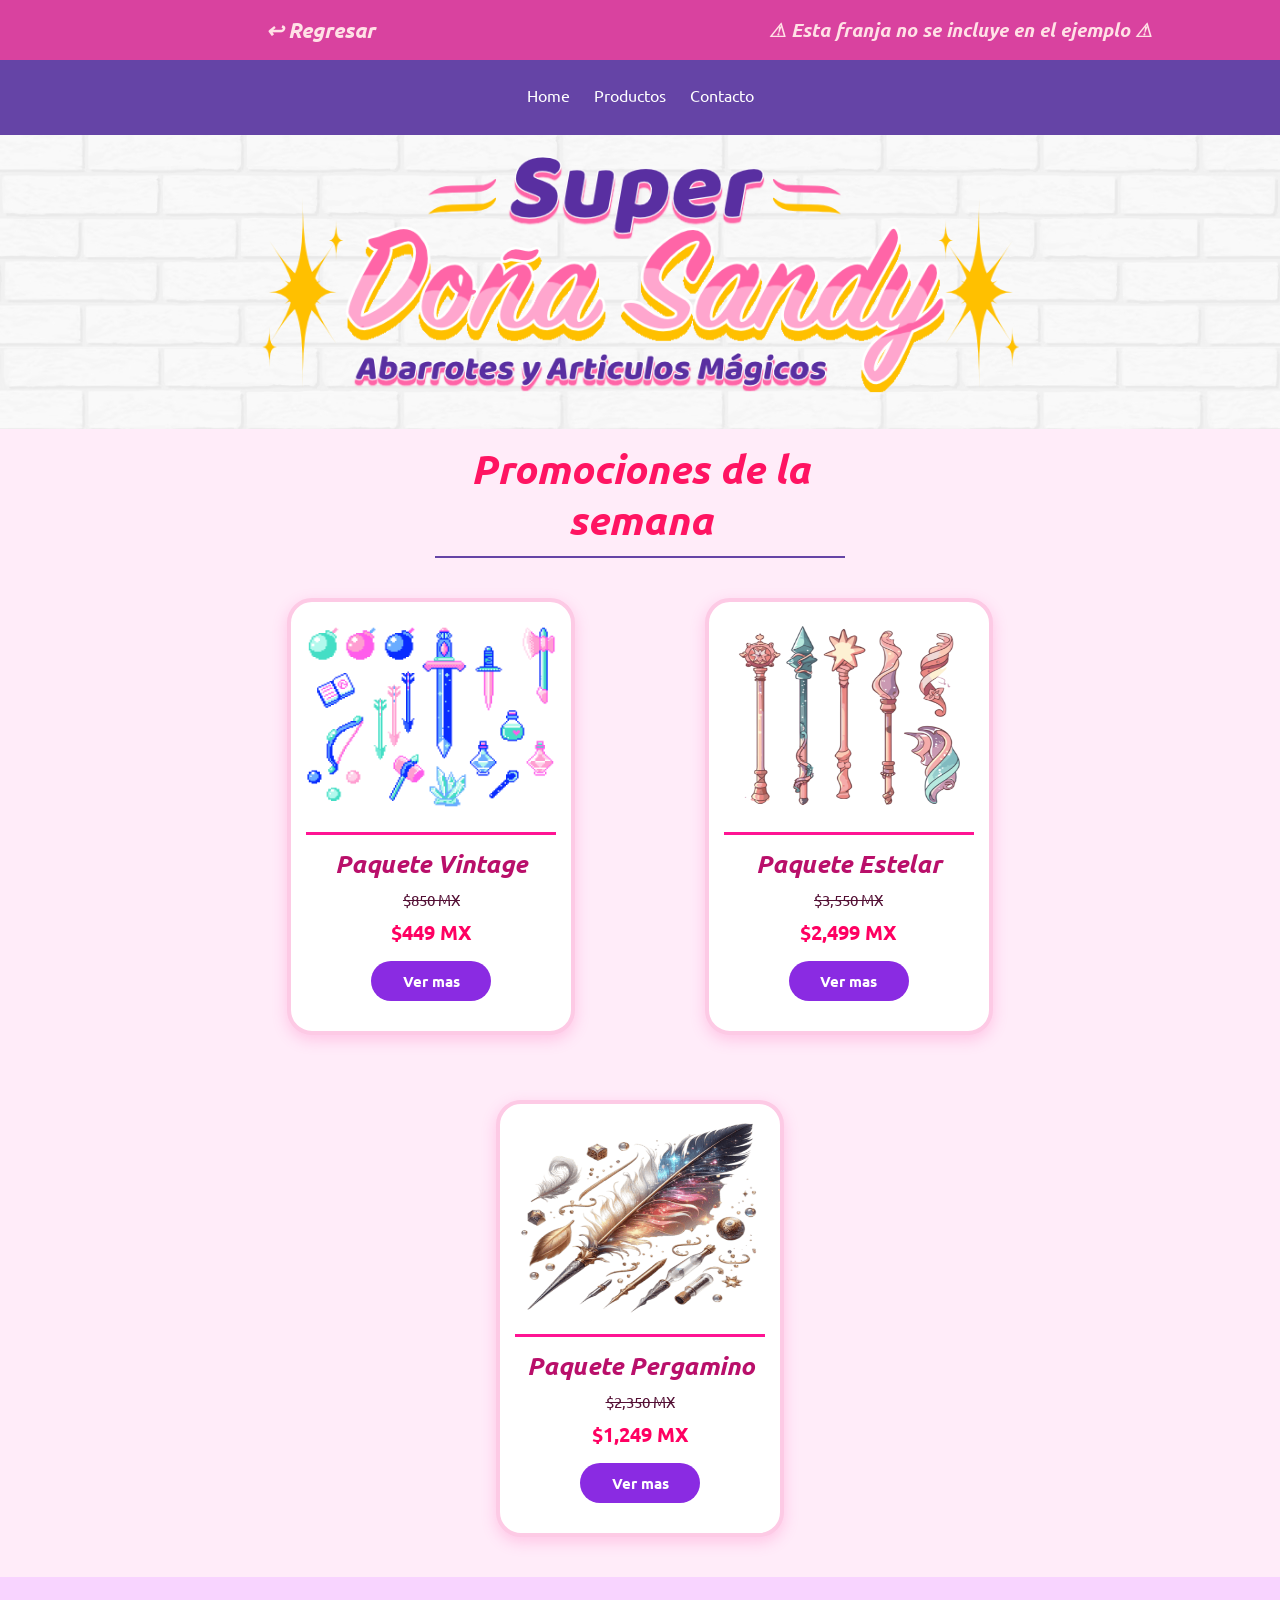
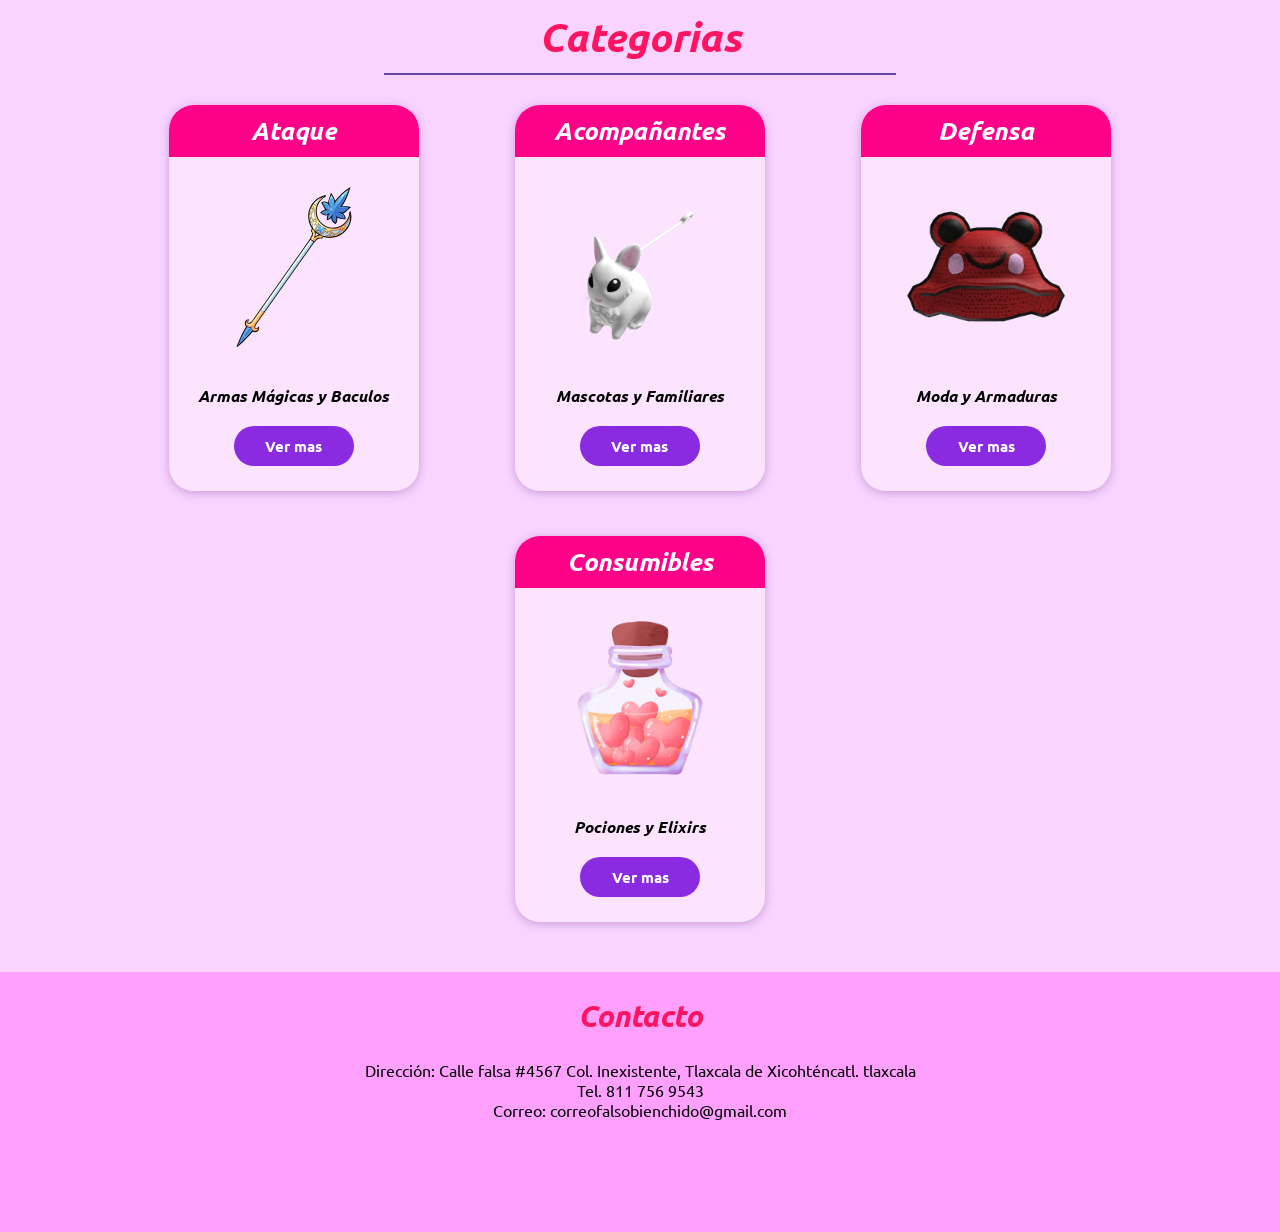
<file: Tarea7_MediaQueries_Google Font/Index.html>
<!doctype html>
<html>
	<head>
		<meta charset="UTF-8" />
		<meta name="viewport" content="width=device-width, initial-scale=1.0" />
		<title>Doña Sandy - Abarrotes y Articulos Mágics</title>
		<link rel="stylesheet" href="../css/styleNav.css" />
		<link rel="stylesheet" href="css/style.css" />
		<link rel="preconnect" href="https://fonts.googleapis.com">
<link rel="preconnect" href="https://fonts.gstatic.com" crossorigin>
<link href="https://fonts.googleapis.com/css2?family=Ubuntu:ital,wght@0,300;0,400;0,500;0,700;1,300;1,400;1,500;1,700&display=swap" rel="stylesheet">
	</head>
	<body>
		<div id="menu-nav">
			<div class="col-centro">
				<div class="nombre-pagina">
					<a href="https://aurorisha.github.io/WebClass1Finals">↩ Regresar</a>
				</div>
				<div class="nombre-pagina">
					<p class="back-legend">⚠︎ Esta franja <b>no</b> se incluye en el ejemplo ⚠︎</p>
				</div>
			</div>
		</div>
		<header>
			<nav>
				<div class="menuNav">
					<a href="#">Home</a>
					<a href="#">Productos</a>
					<a href="#">Contacto</a>
				</div>
			</nav>
			<div class="cabeza">
				<div class="cabezaLogo">
					<img src="img/DonaSandy.png" alt="" />
				</div>
			</div>
		</header>
		<main>
			<article>
				<section id="promociones">
					<div>
						<h2>Promociones de la semana</h2>
					</div>
					<div class="contenedorTarjea">
						<div class="promosCard">
							<img src="img/Promos1.gif" alt="" />
							<p class="promoTitulo">Paquete Vintage</p>
							<p class="promoAntes">$850 MX</p>
							<p class="promoAhora">$449 MX</p>
							<div class="boton">
								<a href="">Ver mas</a>
							</div>
						</div>
						<div class="promosCard">
							<img src="img/Promos2.png" alt="" />
							<p class="promoTitulo">Paquete Estelar</p>
							<p class="promoAntes">$3,550 MX</p>
							<p class="promoAhora">$2,499 MX</p>
							<div class="boton">
								<a href="">Ver mas</a>
							</div>
						</div>
						<div class="promosCard">
							<img src="img/promos3.png" alt="" />
							<p class="promoTitulo">Paquete Pergamino</p>
							<p class="promoAntes">$2,350 MX</p>
							<p class="promoAhora">$1,249 MX</p>
							<div class="boton">
								<a href="">Ver mas</a>
							</div>
						</div>
						</div>
					</div>
				</section>
				<section id="productos">
					<div>
						<h2>Categorias</h2>
					</div>
					<div class="contenedorTarjea">
						<div class="productoCard">
							<p class="productoTitulo">Ataque</p>
							<div class="productoMarco">
								<img src="img/Produyctos1.webp" alt="" />
							</div>
							<p class="productoTexto">Armas Mágicas y Baculos</p>
							<div class="boton">
								<a href="">Ver mas</a>
							</div>
						</div>
						<div class="productoCard">
							<p class="productoTitulo">Acompañantes</p>
							<div class="productoMarco">
								<img src="img/Productos 2.webp" alt="" />
							</div>
							<p class="productoTexto">Mascotas y Familiares</p>
							<div class="boton">
								<a href="">Ver mas</a>
							</div>
						</div>
						<div class="productoCard">
							<p class="productoTitulo">Defensa</p>
							<div class="productoMarco">
								<img src="img/Productos 3.webp" alt="" />
							</div>
							<p class="productoTexto">Moda y Armaduras</p>
							<div class="boton">
								<a href="">Ver mas</a>
							</div>
						</div>
						<div class="productoCard">
							<p class="productoTitulo">Consumibles</p>
							<div class="productoMarco">
								<img src="img/Productos4.png" alt="" />
							</div>
							<p class="productoTexto">Pociones y Elixirs</p>
							<div class="boton">
								<a href="">Ver mas</a>
							</div>
						</div>
					</div>
				</section>
			</article>
		</main>
		<footer>
			<section id="contacto">
				<div>
					<h3>Contacto</h3>
				</div>
				<div>
					<p>Dirección: Calle falsa #4567 Col. Inexistente, Tlaxcala de Xicohténcatl. tlaxcala</p>
					<p>Tel. 811 756 9543</p>
					<p>Correo: correofalsobienchido@gmail.com</p>
				</div>
			</section>
		</footer>
	</body>
</html>
</file>
<file: css/style.css>
* {
	padding: 0;
	margin: 0;
	box-sizing: border-box;
}

body {
	font-family: "Segoe UI", Tahoma, Geneva, Verdana, sans-serif;
}

strong {
	color: #ff57b6;
	font-weight: 500;
}

b {
	color: #8a1e51;
	font-weight: 600;
}

h1 {
	font-size: 1.5rem;
	text-align: center;
	color: rgb(217, 66, 159);
}

h2 {
	font-size: 1.5rem;
}

h3 {
	font-size: 1rem;
	padding: 5px 0px 10px 10px;
}

ul,
ol {
	padding: 0 0 0 40px;
}

/* Menu Navegador */

#menu-nav {
	width: 100%;
	position: fixed;
	top: 0px;
	background-color: rgb(255, 225, 230);
	z-index: 1;
	height: 60px;
	display: flex;
	margin: auto;
}

.col-centro {
	width: 80%;
	margin: 0 auto;
	display: flex;
	flex-direction: row;
	align-items: center;
	justify-content: center;
}

.nombre-pagina {
	width: 50%;
	font-size: 1.5rem;
	font-weight: bold;
	font-style: italic;
	text-align: center;
}

.nombre-pagina a {
	text-decoration: none;
	color: rgb(217, 66, 159);
}

.menu {
	width: 80%;
	height: 100%;
}

/* Boton volver arriba */

.caja-boton {
	background-color: #8a1e51;
	border-radius: 50px;
	width: 50px;
	height: 50px;
	position: fixed;
	bottom: 70px;
	right: 20px;
}
.caja-boton img {
	width: 50px;
	height: 50px;
}

/* Indice */
.col-indice {
	position: relative;
	top: 60px;
	width: 70%;
	height: auto;
	margin: 0 auto;
	display: flex;
	align-items: center;
	justify-content: center;
}

.indice {
	width: 100%;
	display: flex;
	flex-direction: column;
	align-items: center;
	margin-top: 1rem;
	margin-bottom: 3rem;
}

.titulo {
	background-color: rgb(217, 66, 159);
	padding: 1rem;
	width: 60%;
	margin-bottom: 1rem;
	border-radius: 50px;
}

.titulo h1 {
	color: white;
}

.index_table {
	padding: 1rem;
	background-color: rgb(252, 222, 227);
	width: 65%;
	margin-bottom: 1.5rem;
	border-radius: 1rem;
	box-shadow: #660b2e42 0 2px 7px;
}

.index_table table {
	border: rgba(201, 80, 144, 0.514) 2px solid;
	background-color: rgb(250, 233, 236);
	width: 100%;
	border-radius: 15px;
	border-collapse: separate;
	border-spacing: 0 20px;
}

.index_table table th {
	font-size: 1.5rem;
	color: rgb(217, 66, 159);
	width: 50%;
	height: 1rem;
}

.index_table table tr td {
	padding-left: 2rem;
	text-align: left;
}

.index_table table li {
	padding: 5px 0;
	list-style: none;
}

.index_table table li a {
	text-decoration: none;
	color: deeppink;
}

.index_table table li a:hover {
	padding: 0 10px;
	border-radius: 10px;
	background-color: rgb(217, 66, 159);
	text-decoration: none;
	color: rgb(255, 228, 243);
	transition: 0.2s;
}

@media (min-width: 850px) and (max-width: 1300px) {
	#menu-nav {
		height: 70px;
	}

	.col-centro {
		width: 100%;
		flex-direction: column;
		justify-content: space-around;
	}

	.nombre-pagina {
		width: 50%;
		padding: 10px;
		font-size: 1.3rem;
	}

	/*     .menu {
        width: 95%;
        font-size: 0.8rem;
    }

    .menu ul li a:hover{
        padding: 5px;
    }
   */

	/* Indice */

	.col-indice {
		top: 70px;
		width: 90%;
	}

	.titulo {
		padding: 0.7rem;
		width: 60%;
	}

	.index_table {
		padding: 1rem;
		width: 65%;
	}
}

@media (min-width: 750px) and (max-width: 900px) {
	/* Menu Navegador */

	#menu-nav {
		height: 60px;
	}

	.col-centro {
		width: 100%;
		flex-direction: column;
		justify-content: space-around;
	}

	.nombre-pagina {
		width: 50%;
		padding: 15px 0;
		font-size: 1.3rem;
	}

	/*     .menu {
        width: 97%;
        font-size: 0.8rem;
    }

    .menu ul {
        padding: 15px;
    }

    .menu ul li a{
        padding: 10px 0;
    }

    .menu ul li a:hover{
        color: white;
        padding: 2px;
        font-weight: bold;
        background-color:deeppink;
        transition: all .2s;
    } */

	/* Indice */

	.col-indice {
		top: 60px;
		width: 90%;
	}

	.titulo {
		padding: 0.7rem;
		width: 60%;
		font-size: 1rem;
	}

	.titulo h1 {
		font-size: 1.25rem;
	}

	.index_table {
		padding: 1rem;
		width: 80%;
	}
}

@media (max-width: 750px) {
	/* Menu Navegador */

	#menu-nav {
		height: 50px;
	}

	.col-centro {
		width: 100%;
		flex-direction: column;
		justify-content: space-around;
	}

	.nombre-pagina {
		width: 50%;
		margin: auto;
		font-size: 1.3rem;
		padding: 10px 0;
	}

	/*     .menu {
        width: 95%;
        font-size: 1rem;
        height: 100%;
    }

    .menu ul {
        display: flex;
        flex-direction: column;
        align-items: center;
        justify-content: space-around;
        height: 100%;  
    }

    .menu ul li a{
        padding:5px 20px;
    }

    .menu ul li a:hover{
        padding: 5px 20px;
    } */

	/* Indice */

	.col-indice {
		top: 50px;
		width: 100%;
	}

	.titulo {
		padding: 0.7rem;
		width: 60%;
	}

	.titulo h1 {
		font-size: 1rem;
	}

	.index_table {
		padding: 1rem;
		width: 100%;
		border-radius: 0;
	}

	.index_table table {
		width: 100%;
		border-radius: 0;
	}

	.index_table table th {
		font-size: 1.25rem;
	}

	.index_table table tr td {
		padding-left: 1rem;
		text-align: left;
	}

	.index_table table li {
		margin: 10px 0;
		padding: 5px 10px;
		list-style: none;
		font-size: 1.1rem;
	}

	.index_table table li a:hover {
		padding: 0;
		border-radius: 0;
		background-color: inherit;
		color: #8a1e51;
	}

	/* Contenido */
}
</file>
<file: css/styleNav.css>
#menu-nav {
	width: 100%;
	position: fixed;
	top: 0px;
	background-color: rgb(217, 66, 159);
	z-index: 1;
	height: 60px;
	display: flex;
	margin: auto;
}

.col-centro {
	width: 80%;
	margin: 0 auto;
	display: flex;
	flex-direction: row;
	align-items: center;
	justify-content: center;
}

.nombre-pagina {
	width: 80%;
	font-size: 1.5rem;
	font-weight: bold;
	font-style: italic;
	text-align: center;
}

.nombre-pagina a {
	font-size: 1em;
	text-decoration: none;
	color: rgb(255, 225, 230);
}

.back-legend {
	font-size: 0.7em;
	color: rgb(255, 225, 230);
}

body {
	margin-top: 60px;
}

@media (min-width: 850px) and (max-width: 1300px) {
	#menu-nav {
		height: 60px;
	}

	.col-centro {
		width: 100%;
		justify-content: space-around;
	}

	.nombre-pagina {
		padding: 10px;
		font-size: 1.3rem;
	}
	.back-legend {
		font-size: 0.9em;
		color: rgb(255, 225, 230);
	}
}

@media (min-width: 750px) and (max-width: 900px) {
	/* Menu Navegador */

	#menu-nav {
		height: 60px;
	}

	.col-centro {
		width: 100%;
		justify-content: space-around;
	}

	.nombre-pagina {
		padding: 15px 0;
		font-size: 1.3rem;
	}
	.back-legend {
		font-size: 0.8em;
		color: rgb(255, 225, 230);
	}
}

@media (max-width: 750px) {
	/* Menu Navegador */
	body {
		margin-top: 100px;
	}
	#menu-nav {
		width: 100%;
		height: 100px;
	}

	.col-centro {
		width: 100%;
		flex-direction: column;
		justify-content: space-around;
	}

	.nombre-pagina {
		margin: auto;
		font-size: 1.3rem;
		padding: 5px 0;
	}
	.back-legend {
		font-size: 0.8em;
		color: rgb(255, 225, 230);
	}
}
</file>
<file: Codigo Ejemplo Act inte 2/css/style.css>
* {
	margin: 0px;
	font-family: "Ubuntu", sans-serif;
}

body {
	background-color: #ffecf9;
}

header {
	background-color: #6544a6;
	padding: 10px 0px 0px 0px;
}

a {
	text-decoration: none;
	padding: 10px;
	margin: 10px auto;
}

div {
	width: 80%;
	margin: 15px auto;
	text-align: center;
}

footer {
	background-color: #ffa0ff;
	height: 250px;
	padding-top: 10px;
}

h1,
h2,
h3 {
	font-weight: 800;
	font-style: oblique;
	color: rgb(255, 20, 98);
	width: 50%;
	margin: 15px auto;
	padding-bottom: 10px;
}

h1 {
	font-size: 60px;
}

h2 {
	font-size: 40px;
	border-bottom: 2px solid #6544a6;
}

h3 {
	font-size: 30px;
}

/* Aqui empezamos a dar formato a ciertos elementos con clases */
.menuNav {
	height: 35px;
	text-align: center;
}

.menuNav a {
	color: rgb(255, 255, 255);
}

.cabeza {
	width: 100%;
	height: auto;
	background-image: url(../img/texturabg.jpg);
	background-position: center;
}

.cabezaLogo {
	width: 80%;
	margin: auto;
}

.cabezaLogo img {
	width: 80%;
	margin: 2px auto;
	max-width: 800px;
}

/* Aqui empiezo a dar estilos a objetos especificos */
.boton {
	background-color: blueviolet;
	font-weight: 600;
	font-size: 15px;
	text-align: center;
	width: 100px;
	border-radius: 50px;
	padding: 10px;
}

.boton a {
	width: 100%;
	height: 100%;
	color: white;
}

/* Aqui empezamos a dar formato a las tarjetas de Promoción */
#promociones {
	width: 80%;
	margin: auto;
}

.contenedorTarjea {
	width: 80%;
	display: flex;
	flex-wrap: wrap;
	gap: 15px;
	justify-content: space-evenly;
}

.promosCard {
	width: 250px;
	height: auto;
	border: 4px solid rgb(253, 202, 229);
	border-radius: 25px;
	box-shadow: 0px 5px 15px rgba(255, 68, 168, 0.233);
	padding: 15px;
	margin: 25px auto;
	background-color: #ffffff;
	font-weight: 400;
	font-size: 15px;
	color: rgb(83, 15, 52);
	display: block;
}

.promosCard img {
	width: 100%;
	max-height: 200px;
	padding-bottom: 15px;
	border-bottom: 3px solid deeppink;
}

.promosCard p {
	margin: 10px auto;
}

.promoTitulo {
	color: rgb(185, 15, 106);
	font-weight: 600;
	font-style: italic;
	font-size: 25px;
}

.promoAntes {
	text-decoration: line-through;
}

.promoAhora {
	color: rgb(255, 0, 98);
	font-weight: 600;
	font-size: 20px;
}

/* Aqui empezamos a dar formato a las tarjetas de Productos */

#productos {
	background-color: #f8d4ff;
	height: auto;
	padding-top: 20px;
	padding-bottom: 20px;
}

.productoCard {
	width: 250px;
	height: auto;
	background-color: #fff5fc71;
	box-shadow: 0px 2px 10px rgba(111, 40, 133, 0.322);
	border-radius: 25px;
	padding-bottom: 10px;
	display: block;
}

.productoTitulo {
	font-weight: 600;
	font-style: italic;
	font-size: 25px;
	color: white;
	background-color: rgb(255, 0, 136);
	border-radius: 25px 25px 0px 0px;
	padding: 10px;
}

.productoMarco img {
	width: 80%;
	padding-top: 15px;
	padding-bottom: 15px;
}

.productoTexto {
	font-size: 16px;
	padding: 5px 10px;
	font-style: italic;
	font-weight: 600;
}

@media screen and (min-width: 1000px) and (max-width: 1200px) {
	div {
		width: 85%;
		margin: 10px auto;
	}

	h1,
	h2,
	h3 {
		width: 70%;
		margin: 10px auto;
	}

	.menuNav {
		height: 25px;
	}

	.cabezaLogo {
		width: 85%;
	}

	.cabezaLogo img {
		width: 60%;
		max-width: 700px;
	}

	.contenedorTarjea {
		width: 85%;
		gap: 10px;
	}

	.promosCard {
		width: 200px;
		height: auto;
		padding: 10px;
		margin: 20px auto;
	}

	.promosCard img {
		width: 200px;
		max-height: 180px;
		padding-bottom: 10px;
	}

	.promoTitulo {
		font-size: 20px;
	}

	.promoAhora {
		color: rgb(255, 0, 98);
		font-size: 18px;
	}

	.productoCard {
		width: 200px;
	}

	.productoTitulo {
		font-size: 20px;
		padding: 10px;
	}

	.productoMarco img {
		width: 90%;
		padding-top: 10px;
		padding-bottom: 10px;
	}
}

@media screen and (min-width: 480px) and (max-width: 999px) {
	div {
		width: 90%;
	}

	h1,
	h2,
	h3 {
		width: 90%;
	}

	h1 {
		font-size: 40px;
	}

	h2 {
		font-size: 30px;
	}

	h3 {
		font-size: 20px;
	}

	.menuNav {
		height: 20px;
	}

	.cabezaLogo {
		width: 90%;
	}

	.cabezaLogo img {
		width: 75%;
		max-width: 700px;
	}

	.contenedorTarjea {
		width: 90%;
		gap: 0px;
	}

	.promosCard {
		width: 180px;
		height: auto;
		padding: 5px;
		margin: 10px auto;
	}

	.promosCard img {
		width: 150px;
		max-height: 130px;
		padding-bottom: 10px;
	}

	.promoTitulo {
		font-size: 18px;
	}

	.promoAhora {
		font-size: 16px;
	}

	.productoCard {
		width: 180px;
	}

	.productoTitulo {
		font-size: 20px;
		padding: 10px;
	}

	.productoMarco img {
		width: 90%;
		padding-top: 5px;
		padding-bottom: 5px;
	}
}

@media screen and (max-width: 479px) {
	div {
		width: 95%;
	}

	h1,
	h2,
	h3 {
		width: 95%;
	}

	h1 {
		font-size: 30px;
	}

	h2 {
		font-size: 25px;
	}

	.menuNav {
		height: 20px;
	}

	.cabezaLogo {
		width: 95%;
	}

	.cabezaLogo img {
		width: 90%;
		max-width: 350px;
	}

	.contenedorTarjea {
		width: 90%;
	}

	.promosCard {
		width: 70%;
		padding: 10px;
		margin: 10px auto;
	}

	.promosCard img {
		width: 100%;
		max-height: 250px;
	}

	.promoTitulo {
		font-size: 25px;
	}

	.promoAhora {
		font-size: 20px;
	}

	.productoCard {
		width: 75%;
		margin: 5px;
	}

	.productoTitulo {
		font-size: 20px;
		padding: 10px;
	}

	.productoMarco img {
		width: 70%;
		padding-top: 5px;
		padding-bottom: 5px;
	}
}
</file>
<file: Tarea5_CSS_Reglas_Selectores/css/style.css>
* {
	margin: 0px;
	font-family: Verdana, Geneva, Tahoma, sans-serif;
}

body {
	background-color: #ffecf9;
}

header {
	background-color: #6544a6;
	padding: 10px 0px 0px 0px;
}

a {
	text-decoration: none;
	padding: 10px;
	margin: 10px auto;
}

div {
	width: 80%;
	margin: 15px auto;
	text-align: center;
}

footer {
	background-color: #ffa0ff;
	height: 250px;
	padding-top: 10px;
}

h1,
h2,
h3 {
	font-family: Impact, Haettenschweiler, "Arial Narrow Bold", sans-serif;
	font-weight: 400;
	font-style: oblique;
	color: rgb(255, 20, 98);
	width: 50%;
	margin: 15px auto;
	padding-bottom: 10px;
}

h1 {
	font-size: 60px;
}

h2 {
	font-size: 40px;
	border-bottom: 2px solid #6544a6;
}

h3 {
	font-size: 30px;
}

/* Aqui empezamos a dar formato a ciertos elementos con clases */
.menuNav {
	height: 35px;
	text-align: center;
}

.menuNav a {
	color: rgb(255, 255, 255);
}

.cabeza {
	width: 100%;
	height: 250px;
	background-image: url(../img/texturabg.jpg);
	background-position: center;
	text-align: center;
}

.cabeza img {
	height: 95%;
	margin: auto;
}

/* Aqui empiezo a dar estilos a objetos especificos */
.boton {
	background-color: blueviolet;
	font-weight: 600;
	font-size: 15px;
	text-align: center;
	width: 100px;
	border-radius: 50px;
	padding: 10px;
}

.boton a {
	width: 100%;
	height: 100%;
	color: white;
}

/* Aqui empezamos a dar formato a las tarjetas de Promoción */
.promosCard {
	width: 250px;
	height: auto;
	border: 4px solid rgb(253, 202, 229);
	border-radius: 25px;
	box-shadow: 0px 5px 15px rgba(255, 68, 168, 0.233);
	padding: 15px;
	margin: 25px auto;
	background-color: #ffffff;
	font-weight: 400;
	font-size: 15px;
	color: rgb(83, 15, 52);
}

.promosCard img {
	width: 100%;
	padding-bottom: 15px;
	border-bottom: 3px solid deeppink;
}

.promosCard p {
	margin: 10px auto;
}

.promoTitulo {
	color: rgb(185, 15, 106);
	font-weight: 600;
	font-style: italic;
	font-size: 25px;
}

.promoAntes {
	text-decoration: line-through;
}

.promoAhora {
	color: rgb(255, 0, 98);
	font-weight: 600;
	font-size: 20px;
}

/* Aqui empezamos a dar formato a las tarjetas de Productos */

#productos {
	background-color: #f8d4ff;
	height: auto;
	padding-top: 20px;
	padding-bottom: 20px;
}

.productoCard {
	width: 25%;
	height: auto;
	background-color: #fff5fc71;
	box-shadow: 0px 2px 10px rgba(111, 40, 133, 0.322);
	border-radius: 25px;
	padding-bottom: 10px;
}

.productoCard p {
	font-weight: 600;
	font-style: italic;
	font-size: 25px;
	color: white;
	background-color: rgb(255, 0, 136);
	border-radius: 25px 25px 0px 0px;
	padding: 10px;
}

.productoMarco {
	width: 100%;
	background-color: #ffffff6e;
}

.productoMarco img {
	width: 80%;
	padding-top: 15px;
	padding-bottom: 15px;
}
</file>
<file: Tarea6_BoxModeling_Y_Flexbox/css/style.css>
* {
	margin: 0px;
	font-family: Verdana, Geneva, Tahoma, sans-serif;
}

body {
	background-color: #ffecf9;
}

header {
	background-color: #6544a6;
	padding: 10px 0px 0px 0px;
}

a {
	text-decoration: none;
	padding: 10px;
	margin: 10px auto;
}

div {
	width: 80%;
	margin: 15px auto;
	text-align: center;
}

footer {
	background-color: #ffa0ff;
	height: 250px;
	padding-top: 10px;
}

h1,
h2,
h3 {
	font-family: Impact, Haettenschweiler, "Arial Narrow Bold", sans-serif;
	font-weight: 400;
	font-style: oblique;
	color: rgb(255, 20, 98);
	width: 50%;
	margin: 15px auto;
	padding-bottom: 10px;
}

h1 {
	font-size: 60px;
}

h2 {
	font-size: 40px;
	border-bottom: 2px solid #6544a6;
}

h3 {
	font-size: 30px;
}

/* Aqui empezamos a dar formato a ciertos elementos con clases */
.menuNav {
	height: 35px;
	text-align: center;
}

.menuNav a {
	color: rgb(255, 255, 255);
}

.cabeza {
	width: 100%;
	height: auto;
	background-image: url(../img/texturabg.jpg);
	background-position: center;
}

.cabezaLogo {
	width: 80%;
	margin: auto;
}

.cabezaLogo img {
	width: 80%;
	margin: 2px auto;
	max-width: 800px;
}

/* Aqui empiezo a dar estilos a objetos especificos */
.boton {
	background-color: blueviolet;
	font-weight: 600;
	font-size: 15px;
	text-align: center;
	width: 100px;
	border-radius: 50px;
	padding: 10px;
}

.boton a {
	width: 100%;
	height: 100%;
	color: white;
}

/* Aqui empezamos a dar formato a las tarjetas de Promoción */

.contenedorTarjea {
	display: flex;
	flex-wrap: wrap;
	gap: 15px;
	justify-content: space-evenly;
}

.promosCard {
	width: 250px;
	height: auto;
	border: 4px solid rgb(253, 202, 229);
	border-radius: 25px;
	box-shadow: 0px 5px 15px rgba(255, 68, 168, 0.233);
	padding: 15px;
	margin: 25px auto;
	background-color: #ffffff;
	font-weight: 400;
	font-size: 15px;
	color: rgb(83, 15, 52);
	display: block;
}

.promosCard img {
	width: 100%;
	max-height: 200px;
	padding-bottom: 15px;
	border-bottom: 3px solid deeppink;
}

.promosCard p {
	margin: 10px auto;
}

.promoTitulo {
	color: rgb(185, 15, 106);
	font-weight: 600;
	font-style: italic;
	font-size: 25px;
}

.promoAntes {
	text-decoration: line-through;
}

.promoAhora {
	color: rgb(255, 0, 98);
	font-weight: 600;
	font-size: 20px;
}

/* Aqui empezamos a dar formato a las tarjetas de Productos */

#productos {
	background-color: #f8d4ff;
	height: auto;
	padding-top: 20px;
	padding-bottom: 20px;
}

.productoCard {
	width: 250px;
	height: auto;
	background-color: #fff5fc71;
	box-shadow: 0px 2px 10px rgba(111, 40, 133, 0.322);
	border-radius: 25px;
	padding-bottom: 10px;
	display: block;
}

.productoTitulo {
	font-weight: 600;
	font-style: italic;
	font-size: 25px;
	color: white;
	background-color: rgb(255, 0, 136);
	border-radius: 25px 25px 0px 0px;
	padding: 10px;
}

.productoMarco img {
	width: 80%;
	padding-top: 15px;
	padding-bottom: 15px;
}

.productoTexto {
	font-size: 16px;
	padding: 5px 10px;
	font-style: italic;
	font-weight: 600;
}
</file>
<file: Tarea7_MediaQueries_Google Font/css/style.css>
* {
	margin: 0px;
	font-family: "Ubuntu", sans-serif;
}

body {
	background-color: #ffecf9;
}

header {
	background-color: #6544a6;
	padding: 10px 0px 0px 0px;
}

a {
	text-decoration: none;
	padding: 10px;
	margin: 10px auto;
}

div {
	width: 80%;
	margin: 15px auto;
	text-align: center;
}

footer {
	background-color: #ffa0ff;
	height: 250px;
	padding-top: 10px;
}

h1,
h2,
h3 {
	font-weight: 800;
	font-style: oblique;
	color: rgb(255, 20, 98);
	width: 50%;
	margin: 15px auto;
	padding-bottom: 10px;
}

h1 {
	font-size: 60px;
}

h2 {
	font-size: 40px;
	border-bottom: 2px solid #6544a6;
}

h3 {
	font-size: 30px;
}

/* Aqui empezamos a dar formato a ciertos elementos con clases */
.menuNav {
	height: 35px;
	text-align: center;
}

.menuNav a {
	color: rgb(255, 255, 255);
}

.cabeza {
	width: 100%;
	height: auto;
	background-image: url(../img/texturabg.jpg);
	background-position: center;
}

.cabezaLogo {
	width: 80%;
	margin: auto;
}

.cabezaLogo img {
	width: 80%;
	margin: 2px auto;
	max-width: 800px;
}

/* Aqui empiezo a dar estilos a objetos especificos */
.boton {
	background-color: blueviolet;
	font-weight: 600;
	font-size: 15px;
	text-align: center;
	width: 100px;
	border-radius: 50px;
	padding: 10px;
}

.boton a {
	width: 100%;
	height: 100%;
	color: white;
}

/* Aqui empezamos a dar formato a las tarjetas de Promoción */
#promociones {
	width: 80%;
	margin: auto;
}

.contenedorTarjea {
	width: 80%;
	display: flex;
	flex-wrap: wrap;
	gap: 15px;
	justify-content: space-evenly;
}

.promosCard {
	width: 250px;
	height: auto;
	border: 4px solid rgb(253, 202, 229);
	border-radius: 25px;
	box-shadow: 0px 5px 15px rgba(255, 68, 168, 0.233);
	padding: 15px;
	margin: 25px auto;
	background-color: #ffffff;
	font-weight: 400;
	font-size: 15px;
	color: rgb(83, 15, 52);
	display: block;
}

.promosCard img {
	width: 100%;
	max-height: 200px;
	padding-bottom: 15px;
	border-bottom: 3px solid deeppink;
}

.promosCard p {
	margin: 10px auto;
}

.promoTitulo {
	color: rgb(185, 15, 106);
	font-weight: 600;
	font-style: italic;
	font-size: 25px;
}

.promoAntes {
	text-decoration: line-through;
}

.promoAhora {
	color: rgb(255, 0, 98);
	font-weight: 600;
	font-size: 20px;
}

/* Aqui empezamos a dar formato a las tarjetas de Productos */

#productos {
	background-color: #f8d4ff;
	height: auto;
	padding-top: 20px;
	padding-bottom: 20px;
}

.productoCard {
	width: 250px;
	height: auto;
	background-color: #fff5fc71;
	box-shadow: 0px 2px 10px rgba(111, 40, 133, 0.322);
	border-radius: 25px;
	padding-bottom: 10px;
	display: block;
}

.productoTitulo {
	font-weight: 600;
	font-style: italic;
	font-size: 25px;
	color: white;
	background-color: rgb(255, 0, 136);
	border-radius: 25px 25px 0px 0px;
	padding: 10px;
}

.productoMarco img {
	width: 80%;
	padding-top: 15px;
	padding-bottom: 15px;
}

.productoTexto {
	font-size: 16px;
	padding: 5px 10px;
	font-style: italic;
	font-weight: 600;
}

@media screen and (min-width: 1000px) and (max-width: 1200px) {
	div {
		width: 85%;
		margin: 10px auto;
	}

	h1,
	h2,
	h3 {
		width: 70%;
		margin: 10px auto;
	}

	.menuNav {
		height: 25px;
	}

	.cabezaLogo {
		width: 85%;
	}

	.cabezaLogo img {
		width: 60%;
		max-width: 700px;
	}

	.contenedorTarjea {
		width: 85%;
		gap: 10px;
	}

	.promosCard {
		width: 200px;
		height: auto;
		padding: 10px;
		margin: 20px auto;
	}

	.promosCard img {
		width: 200px;
		max-height: 180px;
		padding-bottom: 10px;
	}

	.promoTitulo {
		font-size: 20px;
	}

	.promoAhora {
		color: rgb(255, 0, 98);
		font-size: 18px;
	}

	.productoCard {
		width: 200px;
	}

	.productoTitulo {
		font-size: 20px;
		padding: 10px;
	}

	.productoMarco img {
		width: 90%;
		padding-top: 10px;
		padding-bottom: 10px;
	}
}

@media screen and (min-width: 480px) and (max-width: 999px) {
	div {
		width: 90%;
	}

	h1,
	h2,
	h3 {
		width: 90%;
	}

	h1 {
		font-size: 40px;
	}

	h2 {
		font-size: 30px;
	}

	h3 {
		font-size: 20px;
	}

	.menuNav {
		height: 20px;
	}

	.cabezaLogo {
		width: 90%;
	}

	.cabezaLogo img {
		width: 75%;
		max-width: 700px;
	}

	.contenedorTarjea {
		width: 90%;
		gap: 0px;
	}

	.promosCard {
		width: 180px;
		height: auto;
		padding: 5px;
		margin: 10px auto;
	}

	.promosCard img {
		width: 150px;
		max-height: 130px;
		padding-bottom: 10px;
	}

	.promoTitulo {
		font-size: 18px;
	}

	.promoAhora {
		font-size: 16px;
	}

	.productoCard {
		width: 180px;
	}

	.productoTitulo {
		font-size: 20px;
		padding: 10px;
	}

	.productoMarco img {
		width: 90%;
		padding-top: 5px;
		padding-bottom: 5px;
	}
}

@media screen and (max-width: 479px) {
	div {
		width: 95%;
	}

	h1,
	h2,
	h3 {
		width: 95%;
	}

	h1 {
		font-size: 30px;
	}

	h2 {
		font-size: 25px;
	}

	.menuNav {
		height: 20px;
	}

	.cabezaLogo {
		width: 95%;
	}

	.cabezaLogo img {
		width: 90%;
		max-width: 350px;
	}

	.contenedorTarjea {
		width: 90%;
	}

	.promosCard {
		width: 70%;
		padding: 10px;
		margin: 10px auto;
	}

	.promosCard img {
		width: 100%;
		max-height: 250px;
	}

	.promoTitulo {
		font-size: 25px;
	}

	.promoAhora {
		font-size: 20px;
	}

	.productoCard {
		width: 75%;
		margin: 5px;
	}

	.productoTitulo {
		font-size: 20px;
		padding: 10px;
	}

	.productoMarco img {
		width: 70%;
		padding-top: 5px;
		padding-bottom: 5px;
	}
}
</file>
